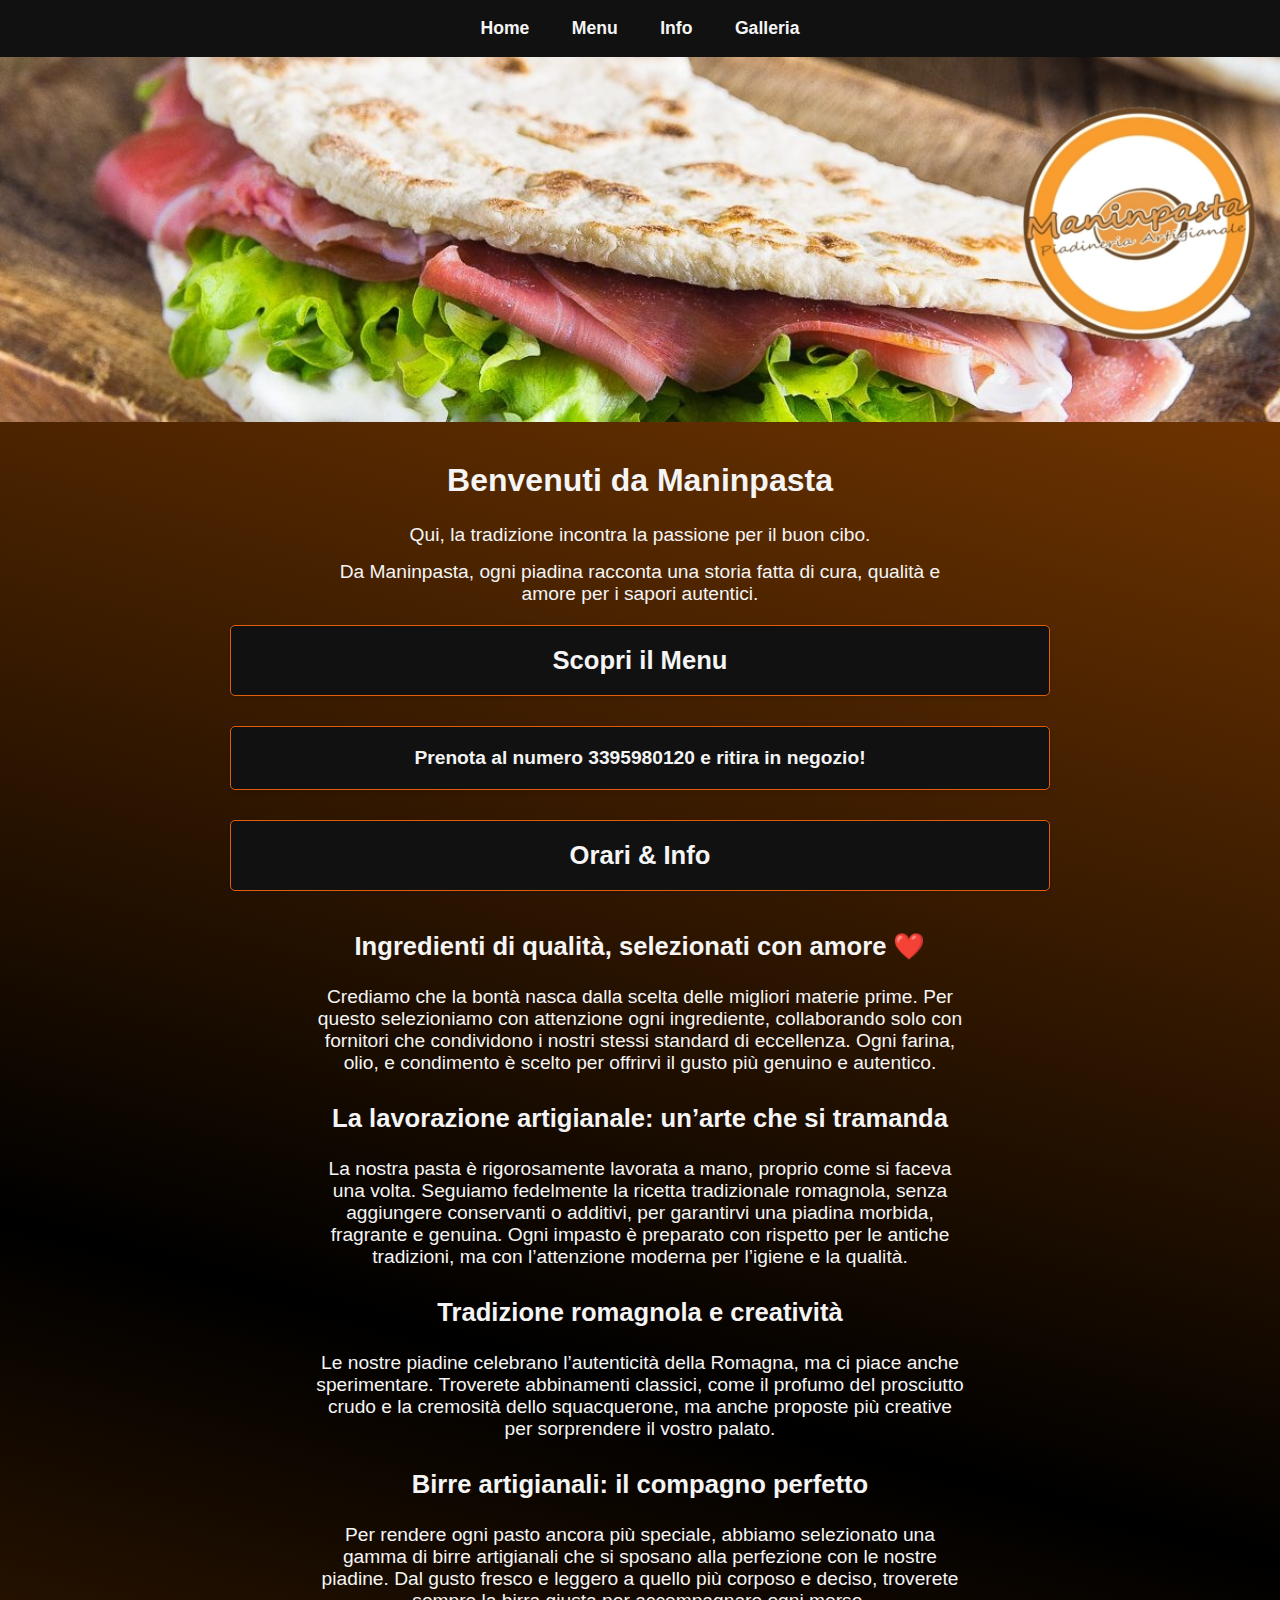
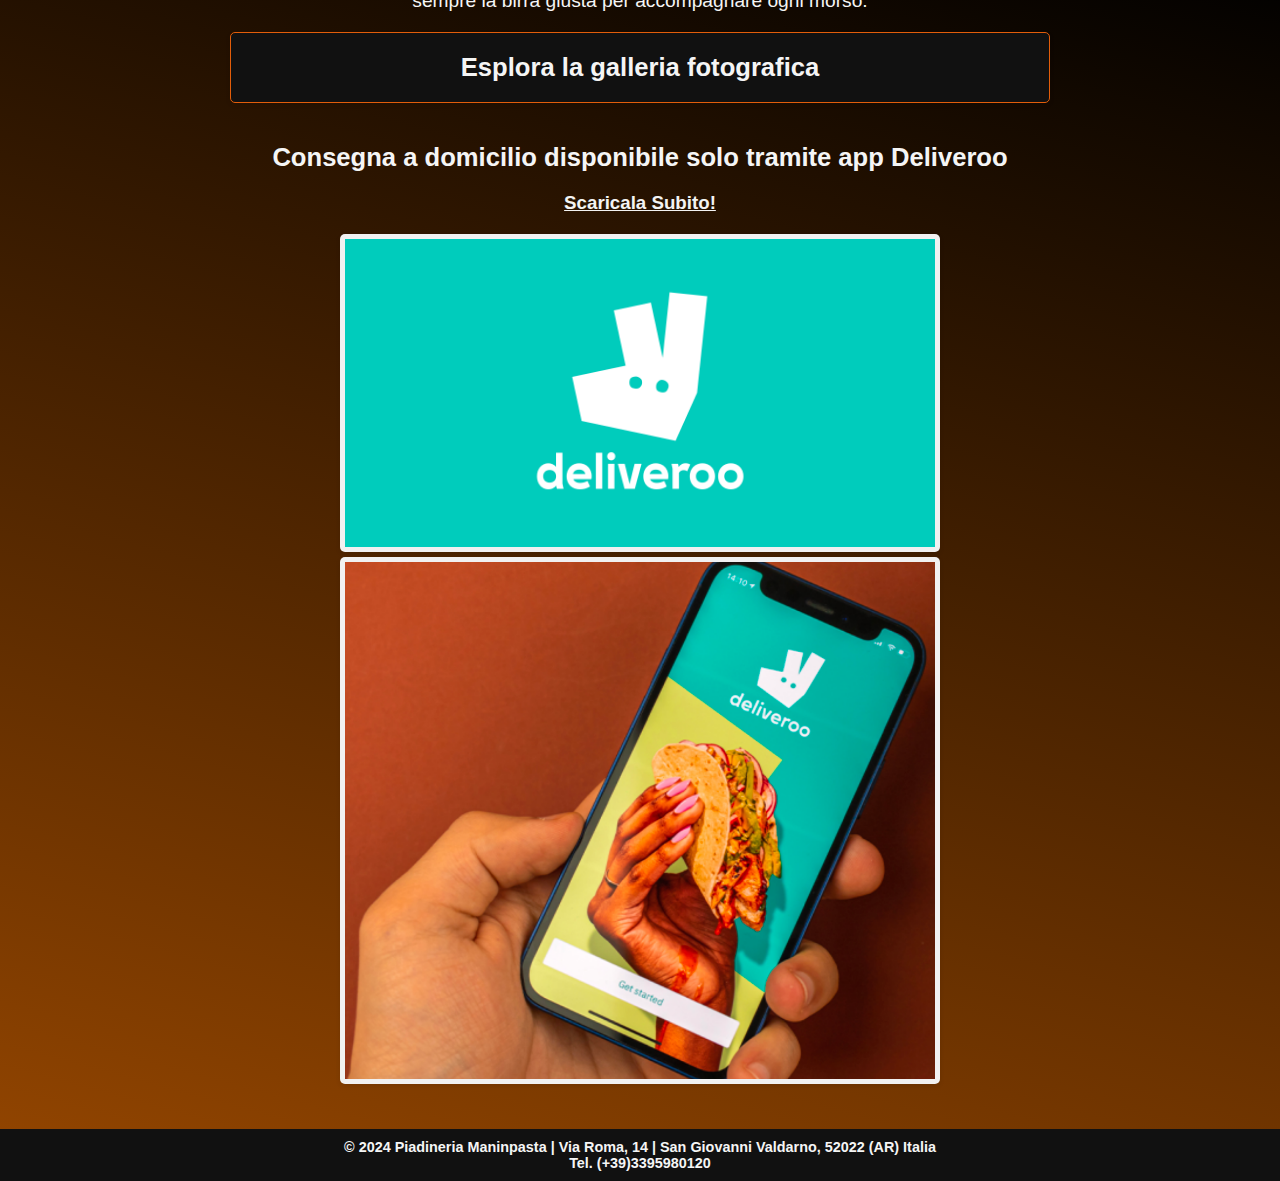
<file: index.html>
<!DOCTYPE html>
<html lang="it">
<head>
    <meta charset="UTF-8">
    <meta name="viewport" content="width=device-width, initial-scale=1.0">
    <title>Maninpasta - Piadineria Artigianale</title>
    <meta name="description" content="Scopri il menu di Maninpasta, la nostra piadineria artigianale: ingredienti di qualità, piadine tradizionali romagnole e birre artigianali. Trova orari e contatti qui!">
    <link rel="stylesheet" href="style.css">
    <link rel="icon" type="image/x-icon" href="img/favicon.ico">
</head>
<body>
    <header>
        <!-- <h1>Piadineria Maninpasta</h1> -->
    </header>

    <nav>
        <a href="#home">Home</a>
        <a href="#menu">Menu</a>
        <a href="#info">Info</a>
        <a href="#galleria">Galleria</a>
    </nav>

    <div class="container">
        <!-- Contenuto della pagina principale -->
        <div class="index-element">
            <h1>Benvenuti da Maninpasta</h1>
            <p class="index-element">Qui, la tradizione incontra la passione per il buon cibo.</p>
            <p class="index-element">Da Maninpasta, ogni piadina racconta una storia fatta di cura, qualità e amore per i sapori autentici.</p>
        </div>

        <div data-href="#menu" class="navigation-button">
            <h2>Scopri il Menu</h2>
        </div>

        <!-- <div class="index-element">
            <h2>Orari Feste Natalizie</h2>
            <p class="index-element">23 Dicembre APERTO con Orario 18:00-22:00</p>
            <p class="index-element">24 Dicembre APERTO con Orario 12:00-16:00</p>
            <p class="index-element">25-26 Dicembre CHIUSO</p>
            <p class="index-element">27-28-29 Dicembre APERTO con Orario 12:00-16:00 / 18:00-22:00</p>
            <p class="index-element">30-31 Dicembre CHIUSO</p>
            <p class="index-element">1-2 Gennaio CHIUSO</p>
        </div> -->

        <div class="navigation-button">
            <a href="tel:3395980120">
                Prenota al numero 3395980120 e ritira in negozio!
            </a>
        </div>

        <div data-href="#info" class="navigation-button">
            <h2>Orari & Info</h2>
        </div>

        <div class="index-element">
            <h2>Ingredienti di qualità, selezionati con amore ❤️</h2>
            <p class="index-element">Crediamo che la bontà nasca dalla scelta delle migliori materie prime. Per questo selezioniamo con attenzione ogni ingrediente, collaborando solo con fornitori che condividono i nostri stessi standard di eccellenza. Ogni farina, olio, e condimento è scelto per offrirvi il gusto più genuino e autentico.</p>
        </div>
        <div class="index-element">
            <h2>La lavorazione artigianale: un’arte che si tramanda</h2>
            <p class="index-element">La nostra pasta è rigorosamente lavorata a mano, proprio come si faceva una volta. Seguiamo fedelmente la ricetta tradizionale romagnola, senza aggiungere conservanti o additivi, per garantirvi una piadina morbida, fragrante e genuina. Ogni impasto è preparato con rispetto per le antiche tradizioni, ma con l’attenzione moderna per l’igiene e la qualità.</p>
        </div>
        <div class="index-element">
            <h2>Tradizione romagnola e creatività</h2>
            <p class="index-element">Le nostre piadine celebrano l’autenticità della Romagna, ma ci piace anche sperimentare. Troverete abbinamenti classici, come il profumo del prosciutto crudo e la cremosità dello squacquerone, ma anche proposte più creative per sorprendere il vostro palato.</p>
        </div>
        <div class="index-element">
            <h2>Birre artigianali: il compagno perfetto</h2>
            <p class="index-element">Per rendere ogni pasto ancora più speciale, abbiamo selezionato una gamma di birre artigianali che si sposano alla perfezione con le nostre piadine. Dal gusto fresco e leggero a quello più corposo e deciso, troverete sempre la birra giusta per accompagnare ogni morso.</p>
        </div>

        <div data-href="#galleria" class="navigation-button">
            <h2>Esplora la galleria fotografica</h2>
        </div>

        <div class="index-element">
            <div>
                <h2>Consegna a domicilio disponibile solo tramite app Deliveroo</h2>
                <h3>
                    <a href="https://deliveroo.it/it/app-download" target="_blank"> Scaricala Subito!</a>
                </h3>
                    <a href="https://deliveroo.it/it/app-download" target="_blank">
                        <img src="img/deliveroo1.png" alt="deliveroo app" class="impasti-image">
                    </a>               
                </h3>
                </h3>
                <a href="https://deliveroo.it/it/app-download" target="_blank">
                    <img src="img/deliveroo2.png" alt="deliveroo app" class="impasti-image">
                </a>               
                </h3>
            </div>
        </div>
        
    </div>

    <footer>
        <p>&copy; 2024 Piadineria Maninpasta | Via Roma, 14 | San Giovanni Valdarno, 52022 (AR) Italia</p>
        <p> Tel. (+39)3395980120</p>
    </footer>

    <script src="script.js"></script>
</body>
</html>
</file>
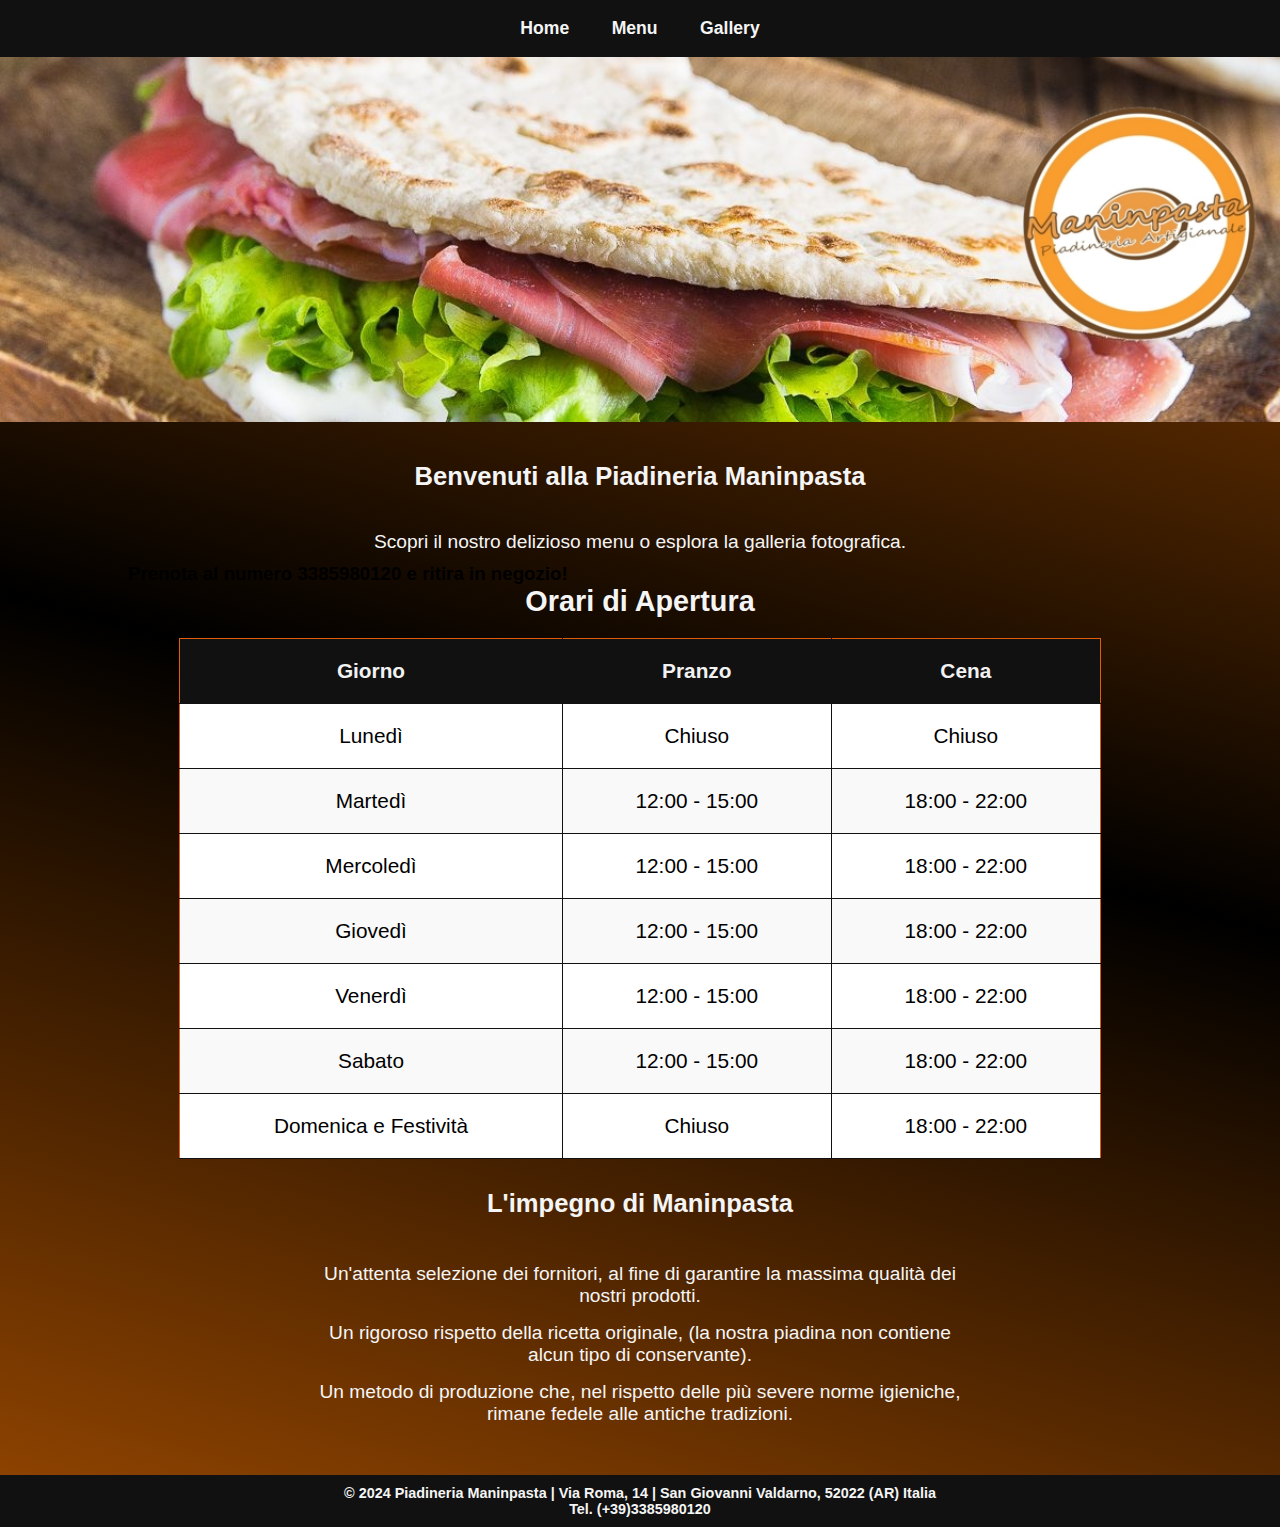
<file: html/index.html>
<!DOCTYPE html>
<html lang="it">
<head>
    <meta charset="UTF-8">
    <meta name="viewport" content="width=device-width, initial-scale=1.0">
    <title>Piadineria Maninpasta</title>
    <link rel="stylesheet" href="../style.css">
</head>
<body>
    <header>
        <!-- <h1>Piadineria Maninpasta</h1> -->
    </header>

    <nav>
        <a href="#home">Home</a>
        <a href="#menu">Menu</a>
        <a href="#galleria">Gallery</a>
    </nav>

    <div class="container">
        <!-- Contenuto della pagina principale -->
        <div class="index-element">
            <h2>Benvenuti alla Piadineria Maninpasta</h2>
        </div>

        <div class="index-element">
            <p>Scopri il nostro delizioso menu o esplora la galleria fotografica.</p>
        </div>

        <div class="contact-section">
            <div>
                <h3>Prenota al numero 3385980120 e ritira in negozio!</h3>
            </div>
        </div>
        
        <div class="hours-container">
            <h2>Orari di Apertura</h2>
            <table class="opening-hours-table">
                <thead>
                    <tr>
                        <th>Giorno</th>
                        <th>Pranzo</th>
                        <th>Cena</th>
                    </tr>
                </thead>
                <tbody>
                    <tr>
                        <td>Lunedì</td>
                        <td>Chiuso</td>
                        <td>Chiuso</td>
                    </tr>
                    <tr>
                        <td>Martedì</td>
                        <td>12:00 - 15:00</td>
                        <td>18:00 - 22:00</td>
                    </tr>
                    <tr>
                        <td>Mercoledì</td>
                        <td>12:00 - 15:00</td>
                        <td>18:00 - 22:00</td>
                    </tr>
                    <tr>
                        <td>Giovedì</td>
                        <td>12:00 - 15:00</td>
                        <td>18:00 - 22:00</td>
                    </tr>
                    <tr>
                        <td>Venerdì</td>
                        <td>12:00 - 15:00</td>
                        <td>18:00 - 22:00</td>
                    </tr>
                    <tr>
                        <td>Sabato</td>
                        <td>12:00 - 15:00</td>
                        <td>18:00 - 22:00</td>
                    </tr>
                    <tr>
                        <td>Domenica e Festività</td>
                        <td>Chiuso</td>
                        <td>18:00 - 22:00</td>
                    </tr>
                </tbody>
            </table>
        </div>

        <div class="index-element">
            <h2>L'impegno di Maninpasta</h2>
        </div>
        <div class="index-element">
            <p class="index-element">Un'attenta selezione dei fornitori, al fine di garantire la massima qualità dei nostri prodotti.</p>
            <p class="index-element">Un rigoroso rispetto della ricetta originale, (la nostra piadina non contiene alcun tipo di conservante).</p>
            <p class="index-element">Un metodo di produzione che, nel rispetto delle più severe norme igieniche, rimane fedele alle antiche tradizioni.</p>
        </div>
        
    </div>

    <footer>
        <p>&copy; 2024 Piadineria Maninpasta | Via Roma, 14 | San Giovanni Valdarno, 52022 (AR) Italia</p>
        <p> Tel. (+39)3385980120</p>
    </footer>

    <script src="../script.js"></script>
</body>
</html>
</file>
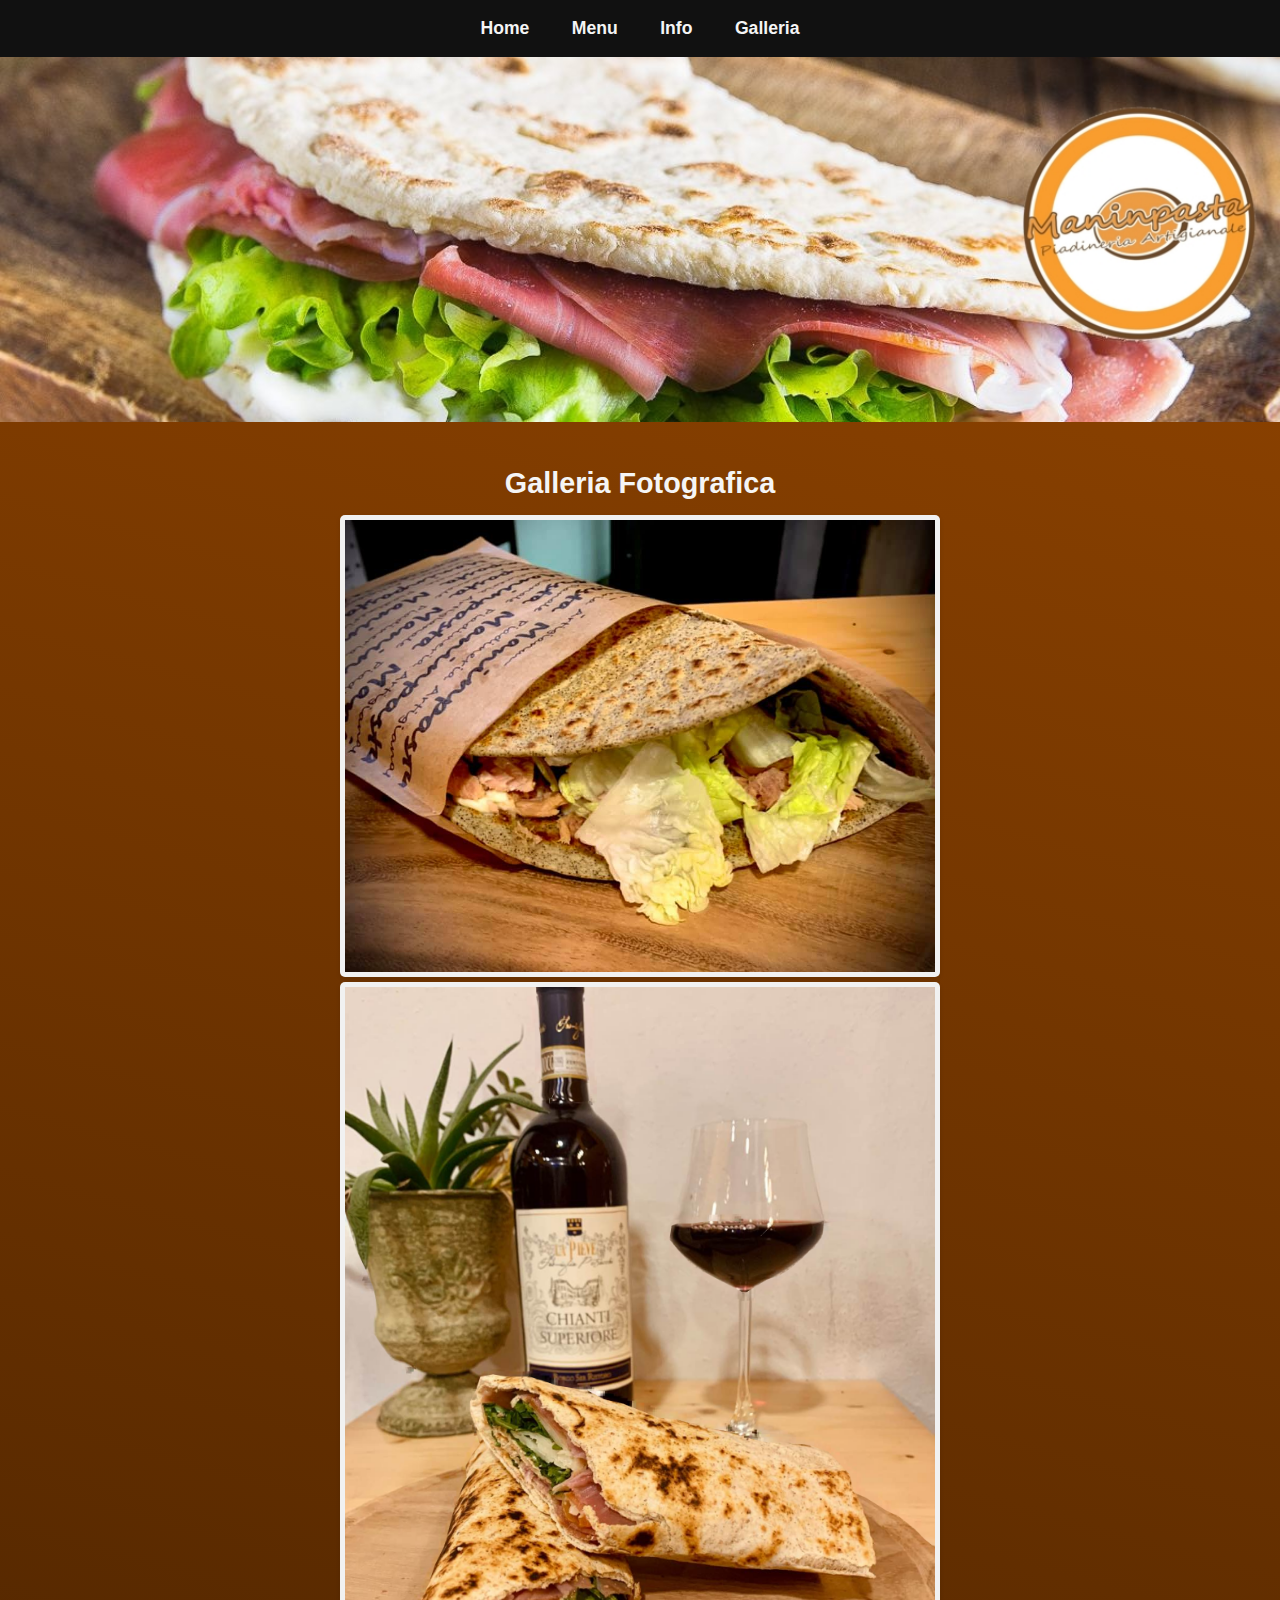
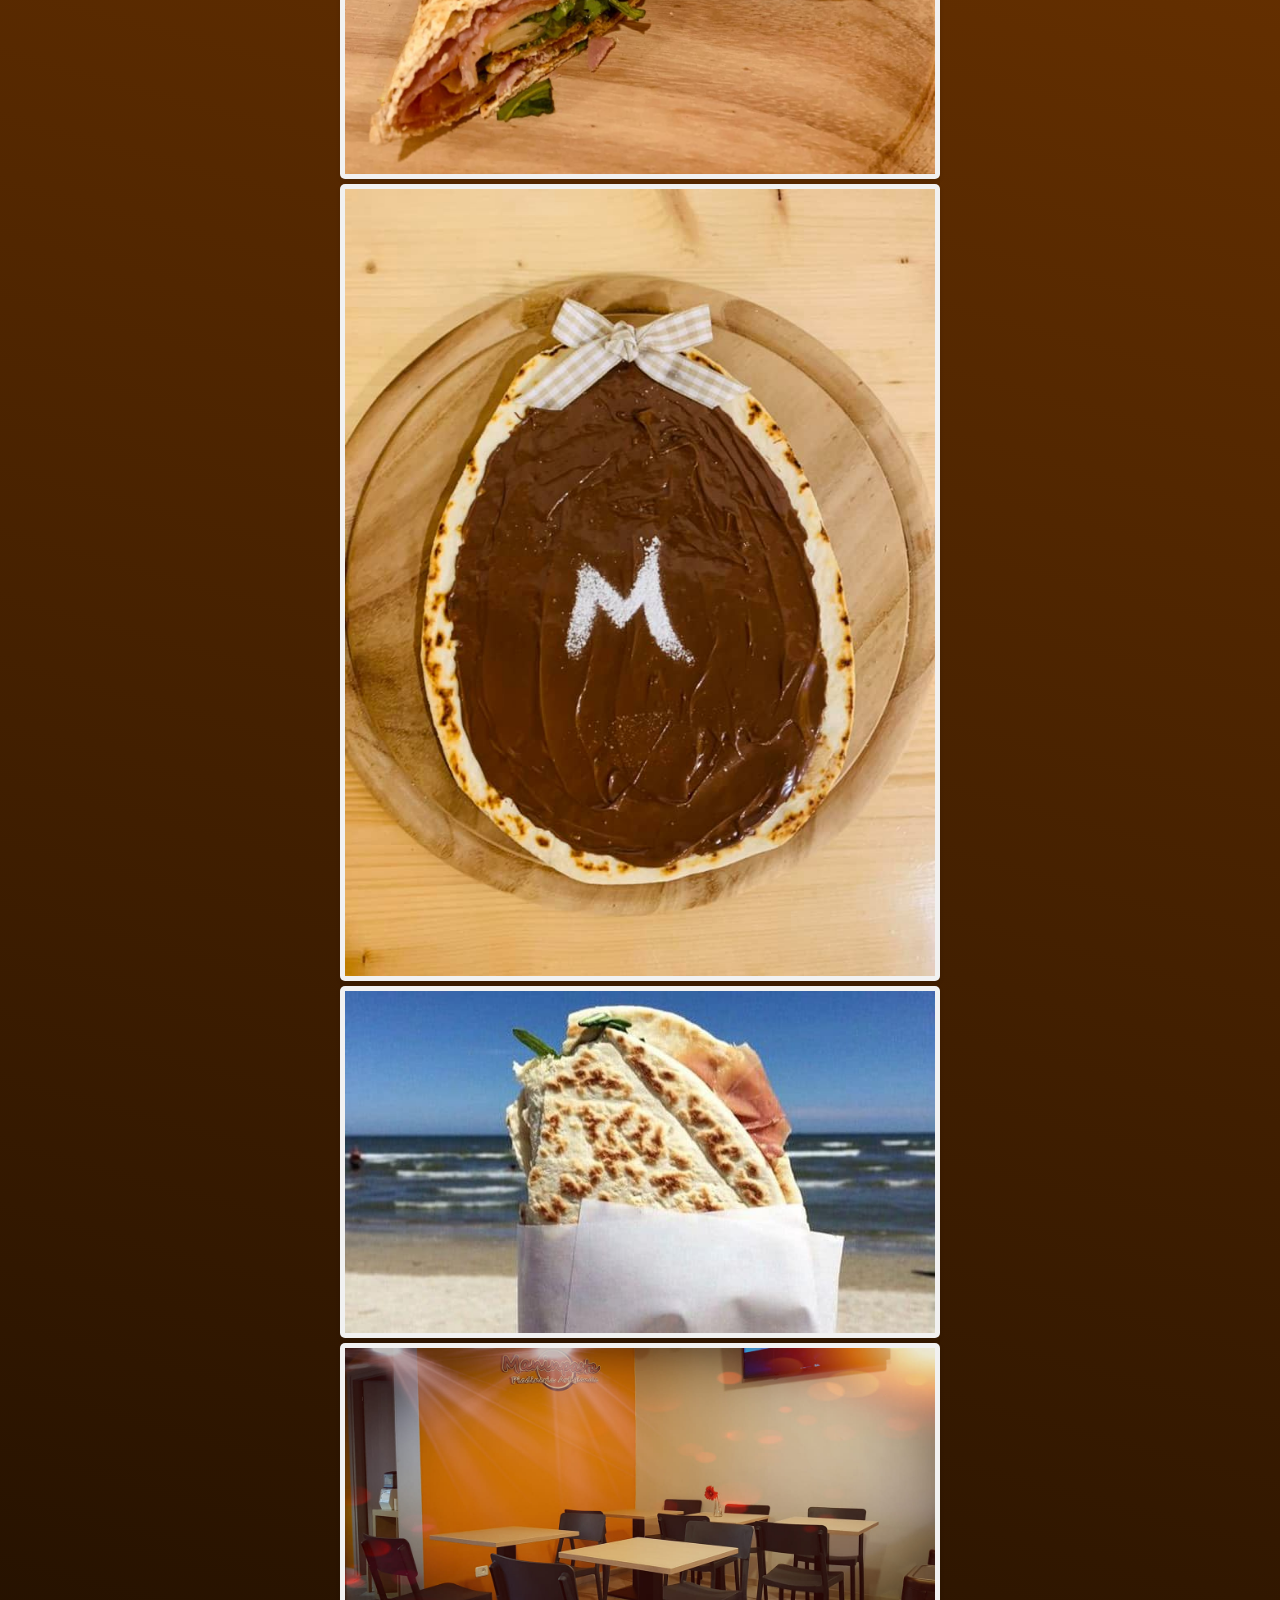
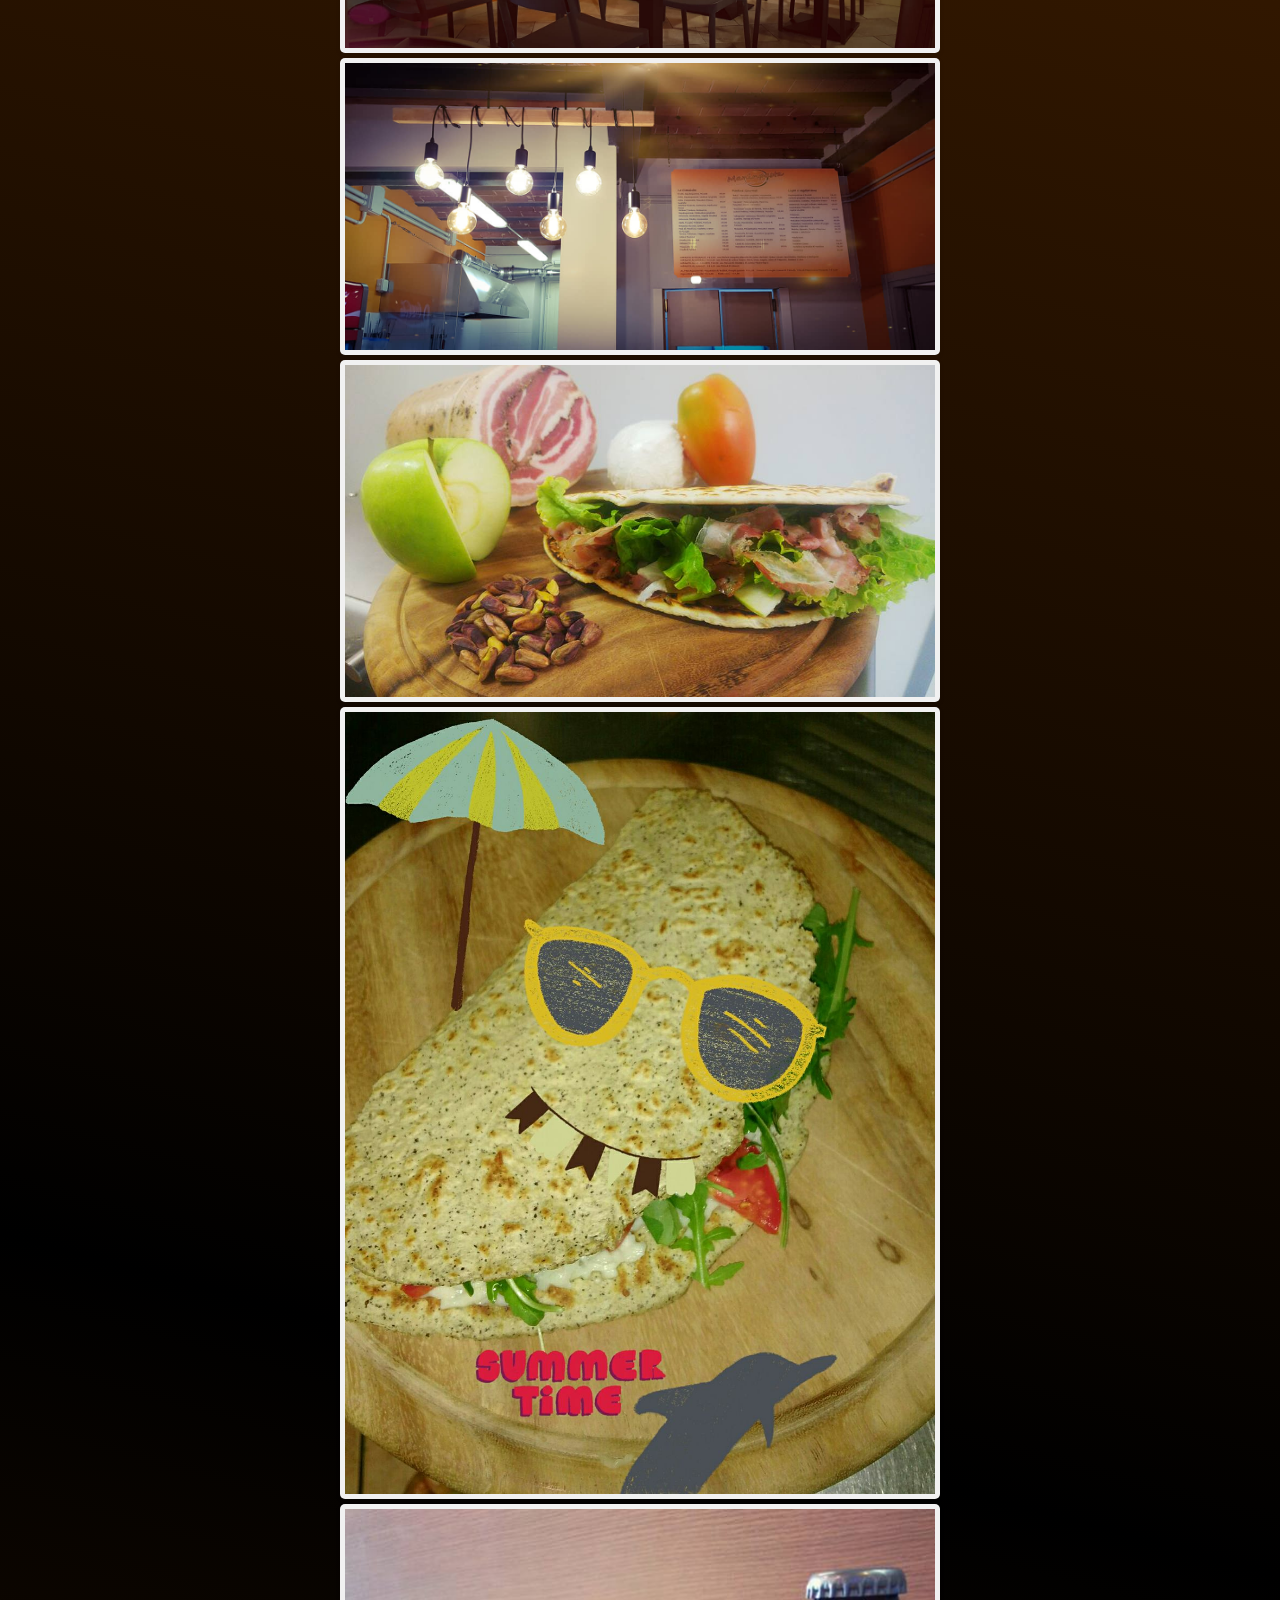
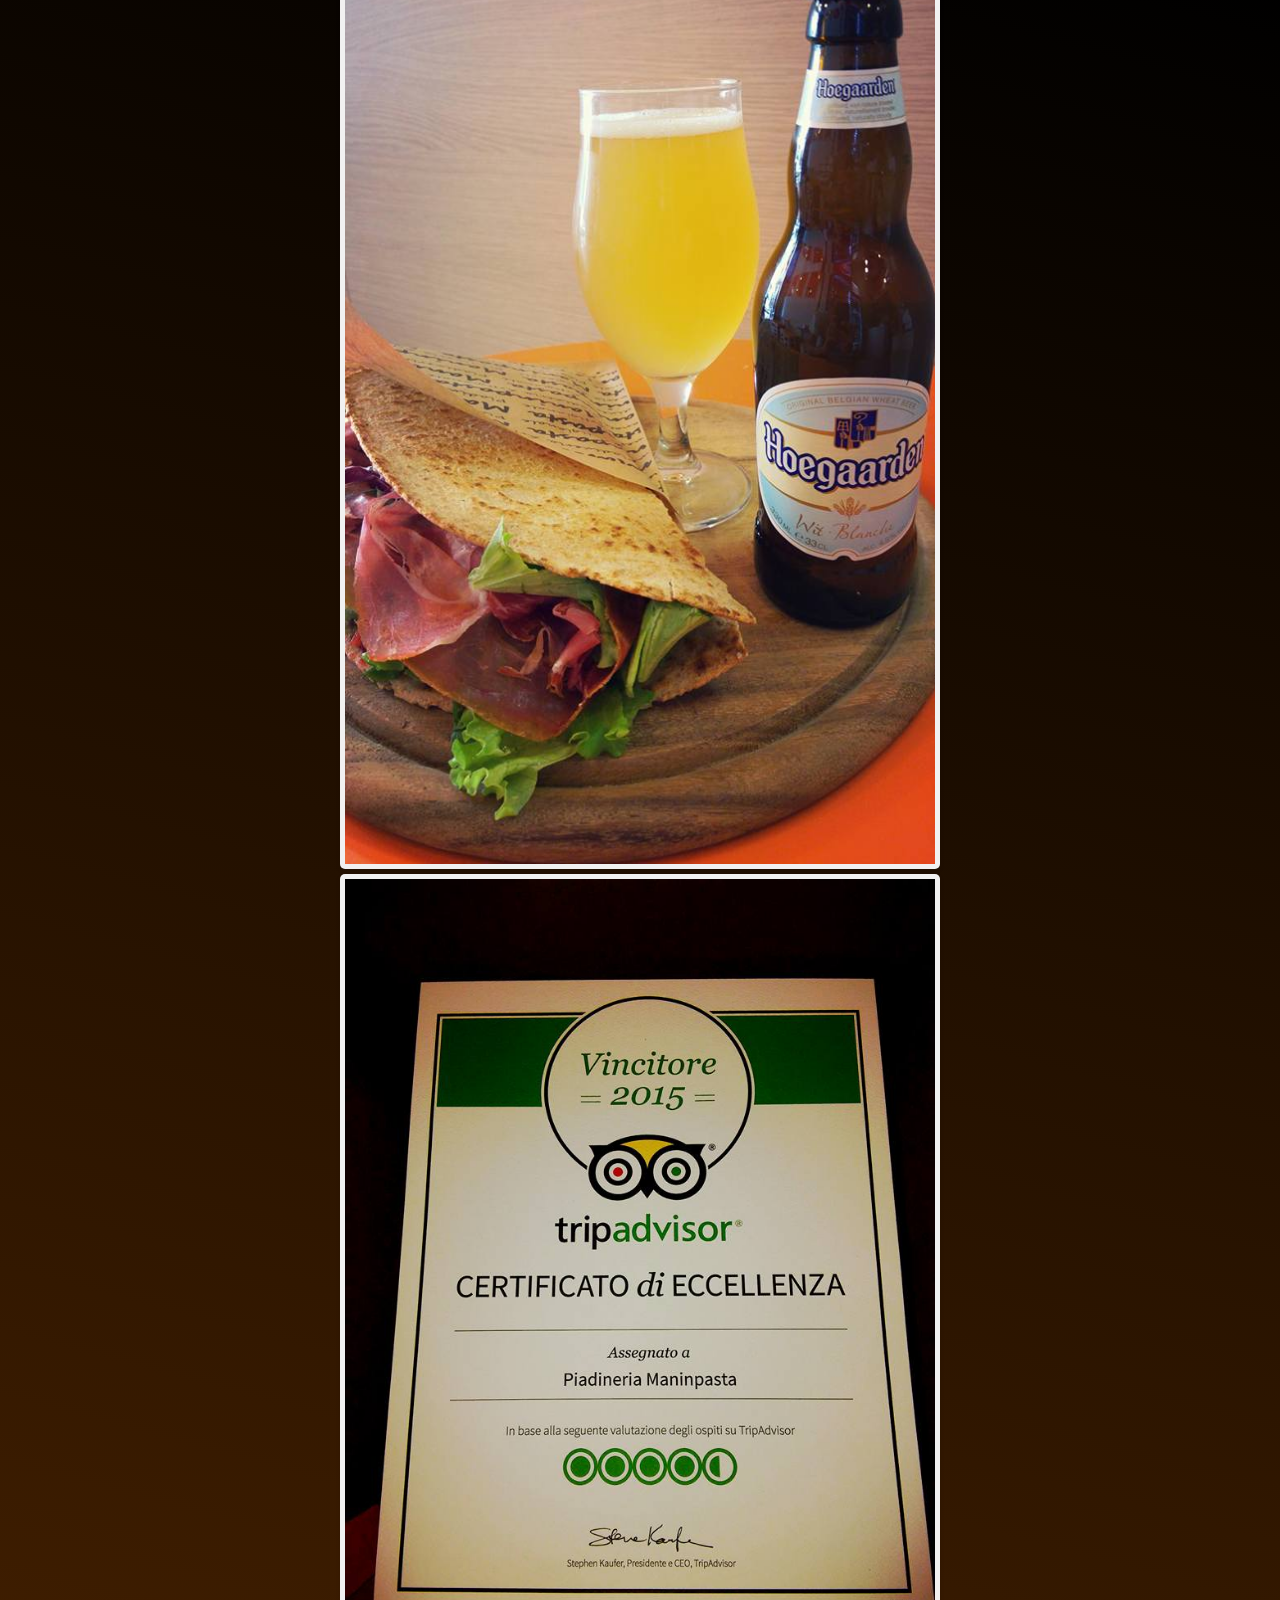
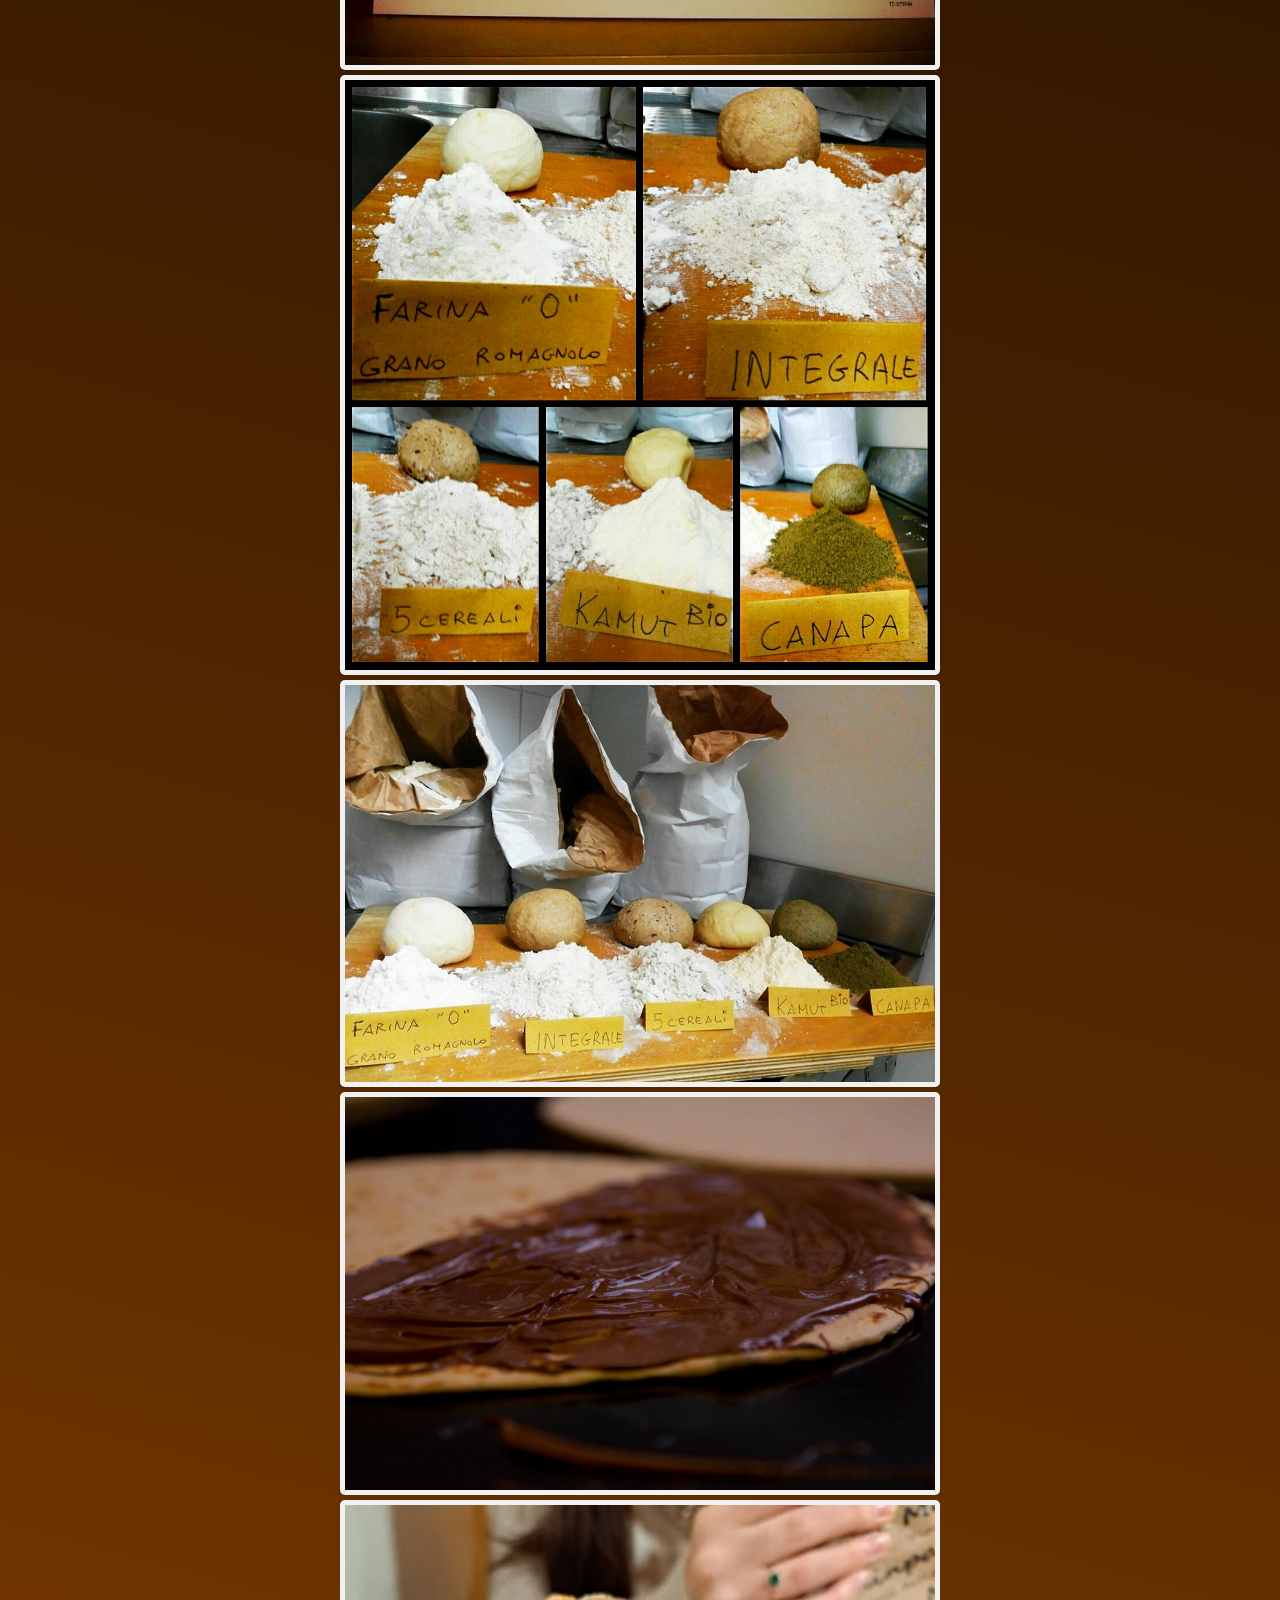
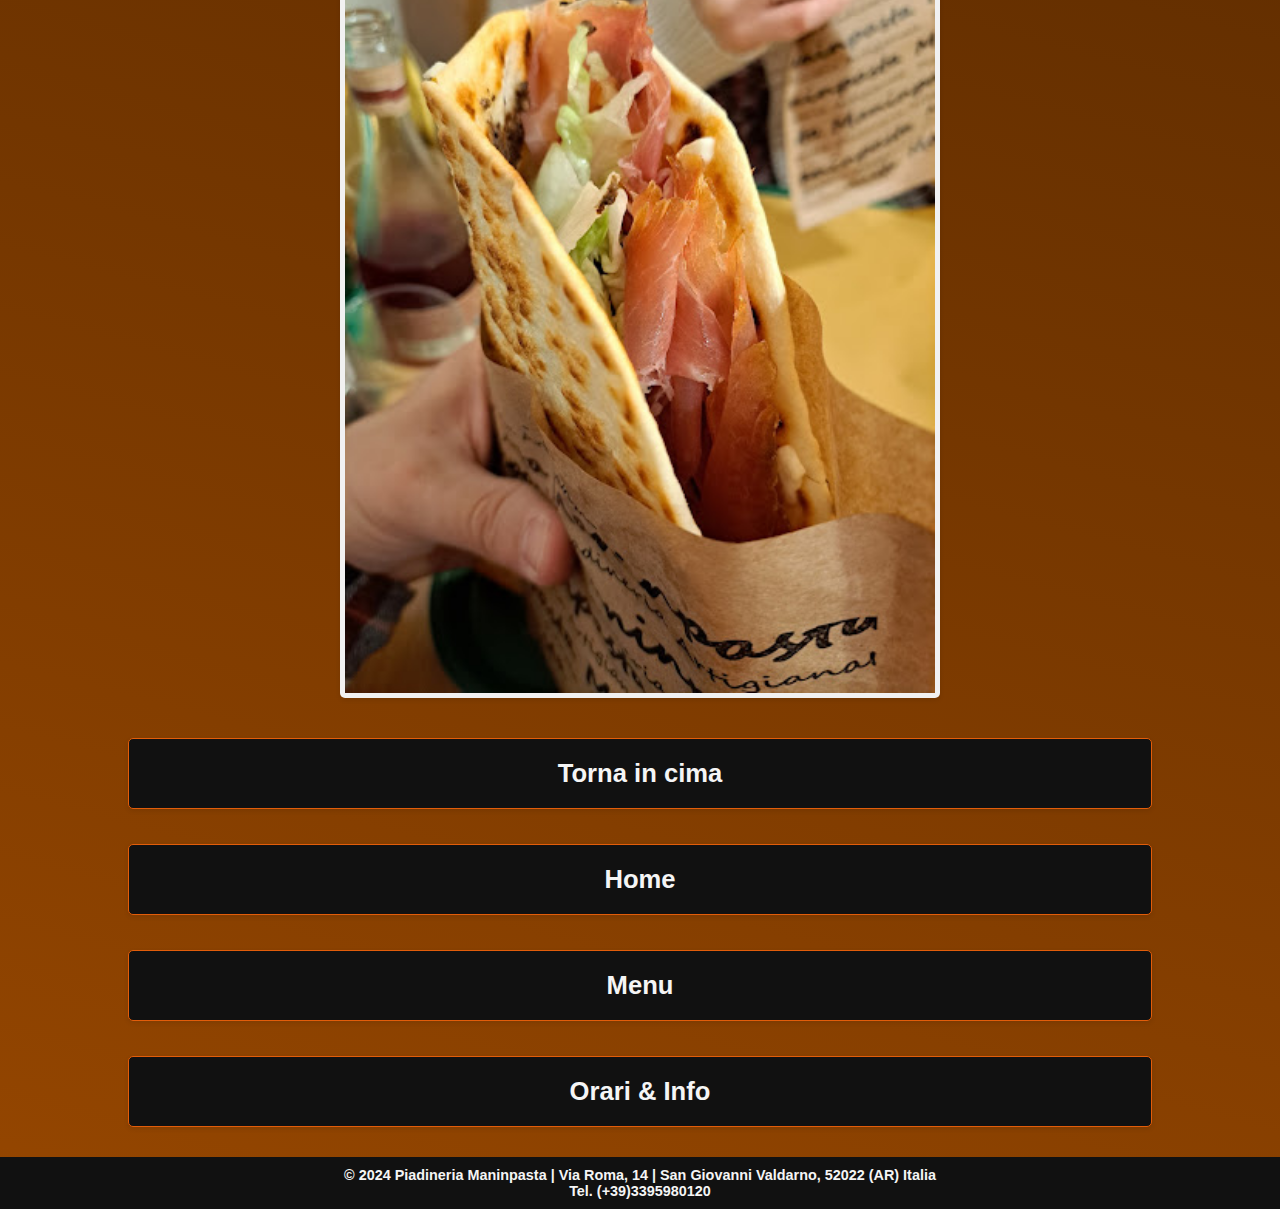
<file: gallery.html>
<!DOCTYPE html>
<html lang="it">
<head>
    <meta charset="UTF-8">
    <meta name="viewport" content="width=device-width, initial-scale=1.0">
    <title>Galleria - Piadineria Maninpasta</title>
    <meta name="description" content="Scopri il menu di Maninpasta, la nostra piadineria artigianale: ingredienti di qualità, piadine tradizionali romagnole e birre artigianali. Trova orari e contatti qui!">
    <link rel="stylesheet" href="style.css">
    <link rel="icon" type="image/x-icon" href="img/favicon.ico">
</head>
<body>
    <header>
        <!-- <h1>Piadineria Maninpasta</h1> -->
    </header>
    <nav>
        <a href="#home">Home</a>
        <a href="#menu">Menu</a>
        <a href="#info">Info</a>
        <a href="#galleria">Galleria</a>
    </nav>

    <div class="container">
        <h2 class="h2-gallery">Galleria Fotografica</h2>
        <img src="img/gallery/1.jpg" alt="Foto 2" class="image-gallery">
        <img src="img/gallery/2.png" alt="Foto 2" class="image-gallery">
        <img src="img/gallery/3.jpg" alt="Foto 3" class="image-gallery">
        <img src="img/gallery/4.jpg" alt="Foto 4" class="image-gallery">
        <img src="img/gallery/5.jpg" alt="Foto 5" class="image-gallery">
        <img src="img/gallery/6.jpg" alt="Foto 6" class="image-gallery">
        <img src="img/gallery/7.jpg" alt="Foto 7" class="image-gallery">
        <img src="img/gallery/8.jpg" alt="Foto 8" class="image-gallery">
        <img src="img/gallery/9.jpg" alt="Foto 9" class="image-gallery">
        <img src="img/gallery/10.jpg" alt="Foto 10" class="image-gallery">
        <img src="img/gallery/11.jpg" alt="Foto 11" class="image-gallery">
        <img src="img/gallery/12.jpg" alt="Foto 12" class="image-gallery">
        <img src="img/gallery/13.jpg" alt="Foto 13" class="image-gallery">
        <img src="img/gallery/14.jpg" alt="Foto 14" class="image-gallery">
    </div>

    <div class="navigation-button" id="backToTop">
        <h2>Torna in cima</h2>
    </div>

    <div data-href="#home" class="navigation-button">
        <h2>Home</h2>
    </div>

    <div data-href="#menu" class="navigation-button">
        <h2>Menu</h2>
    </div>

    <div data-href="#info" class="navigation-button">
        <h2>Orari & Info</h2>
    </div>

    <footer>
        <p>&copy; 2024 Piadineria Maninpasta | Via Roma, 14 | San Giovanni Valdarno, 52022 (AR) Italia</p>
        <p> Tel. (+39)3395980120</p>
    </footer>
    <script src="script.js"></script>

</body>
</html>
</file>
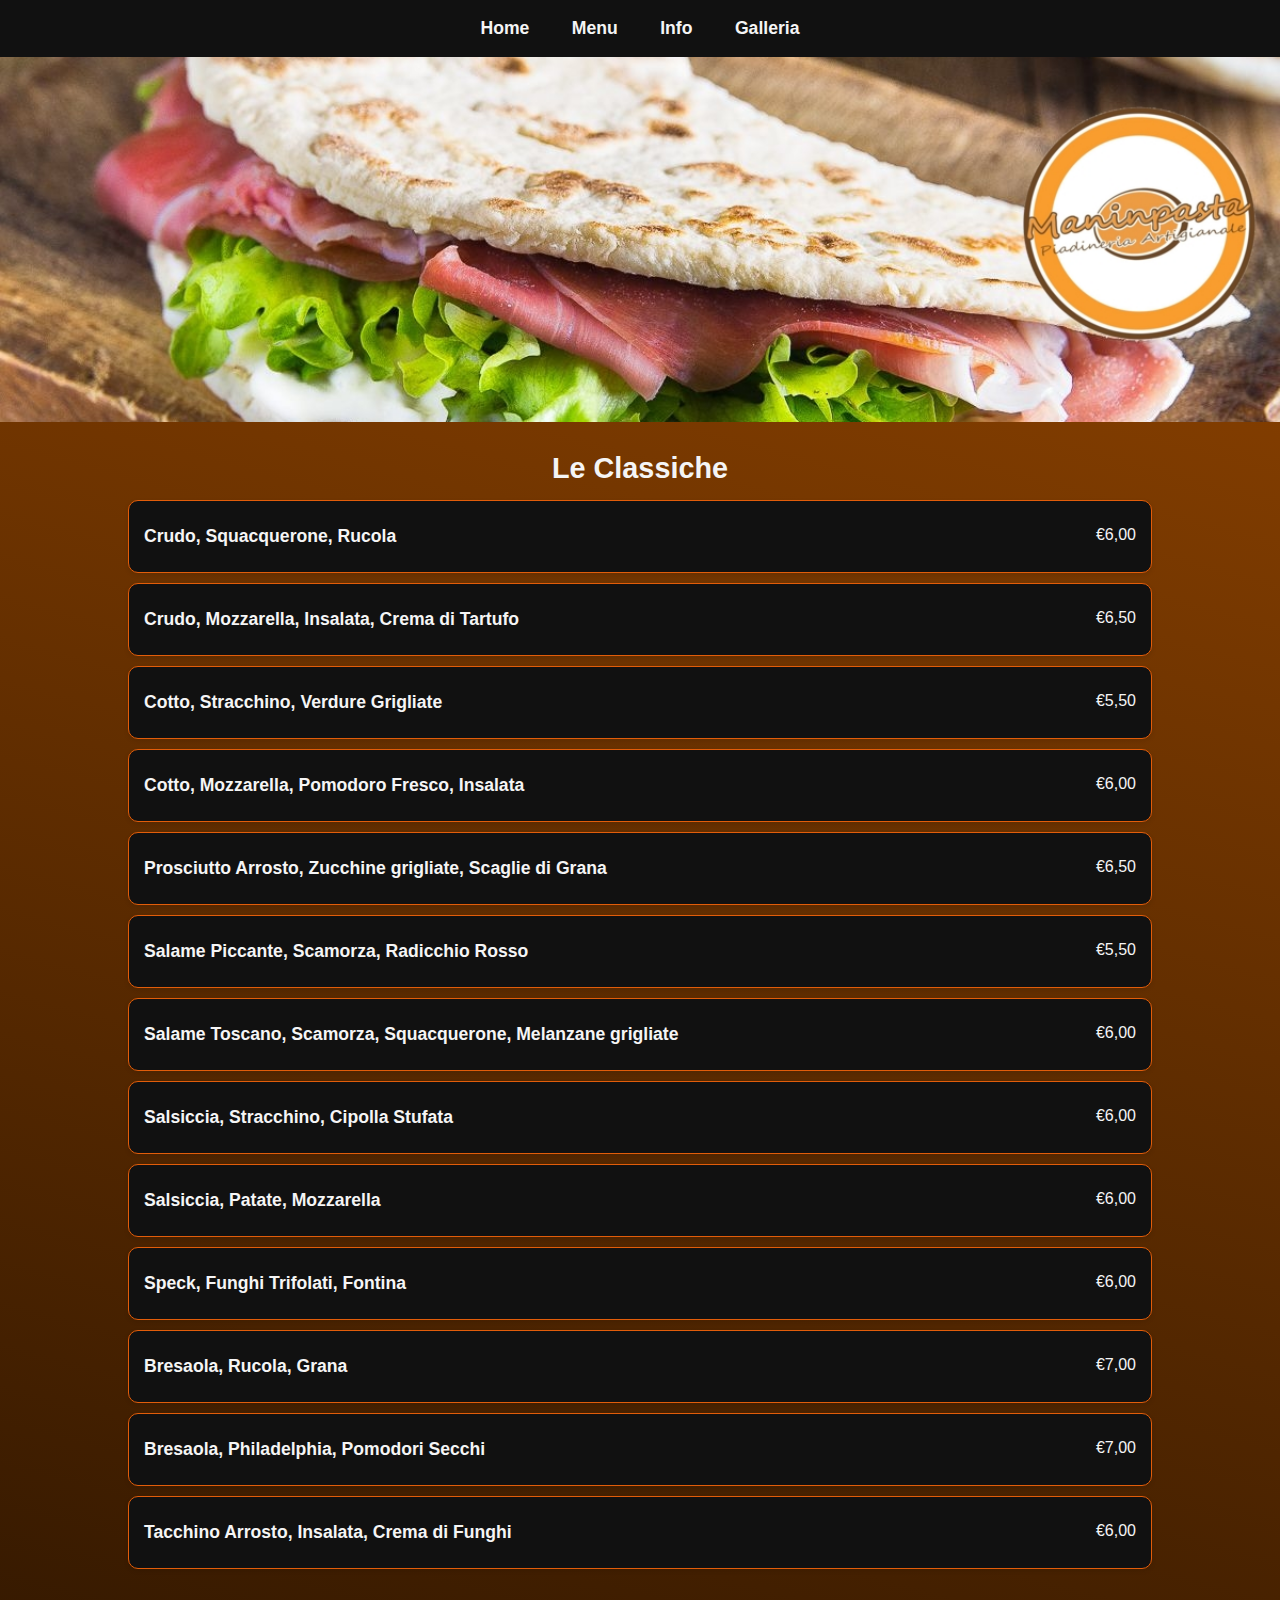
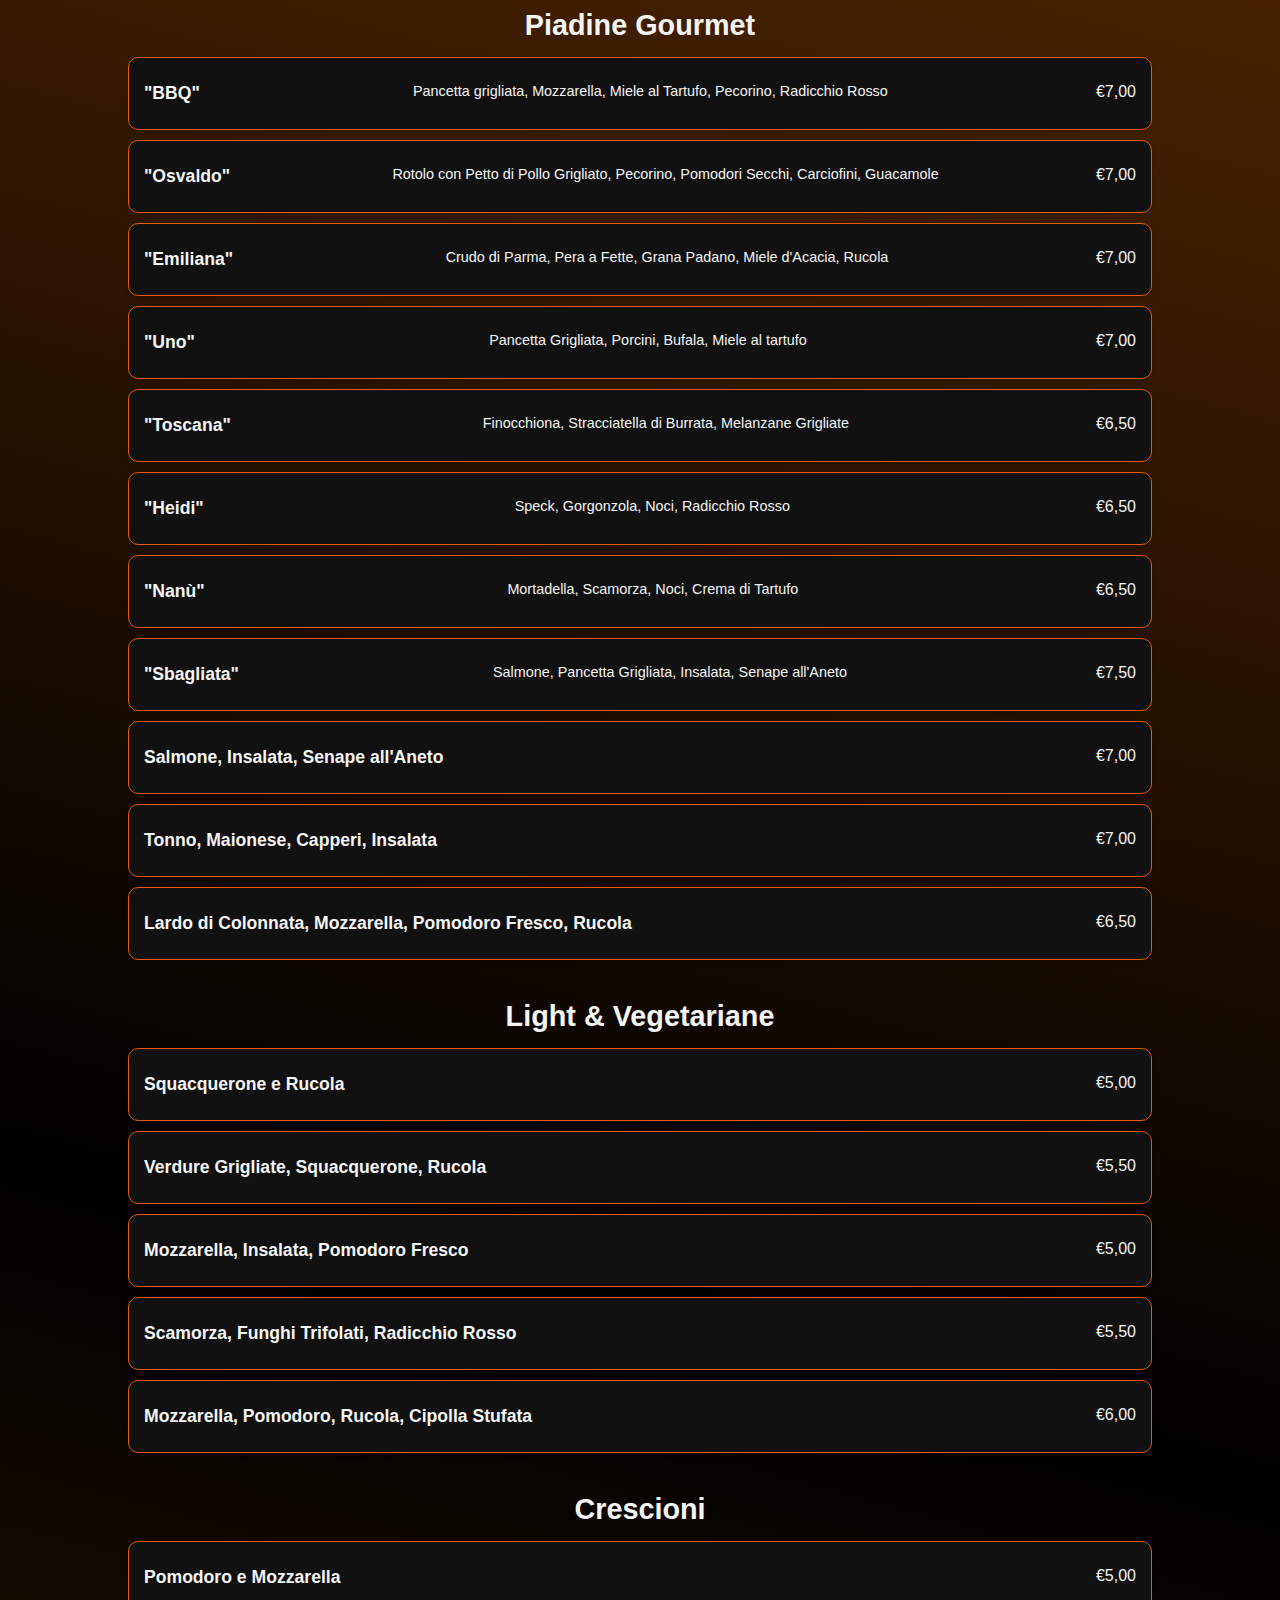
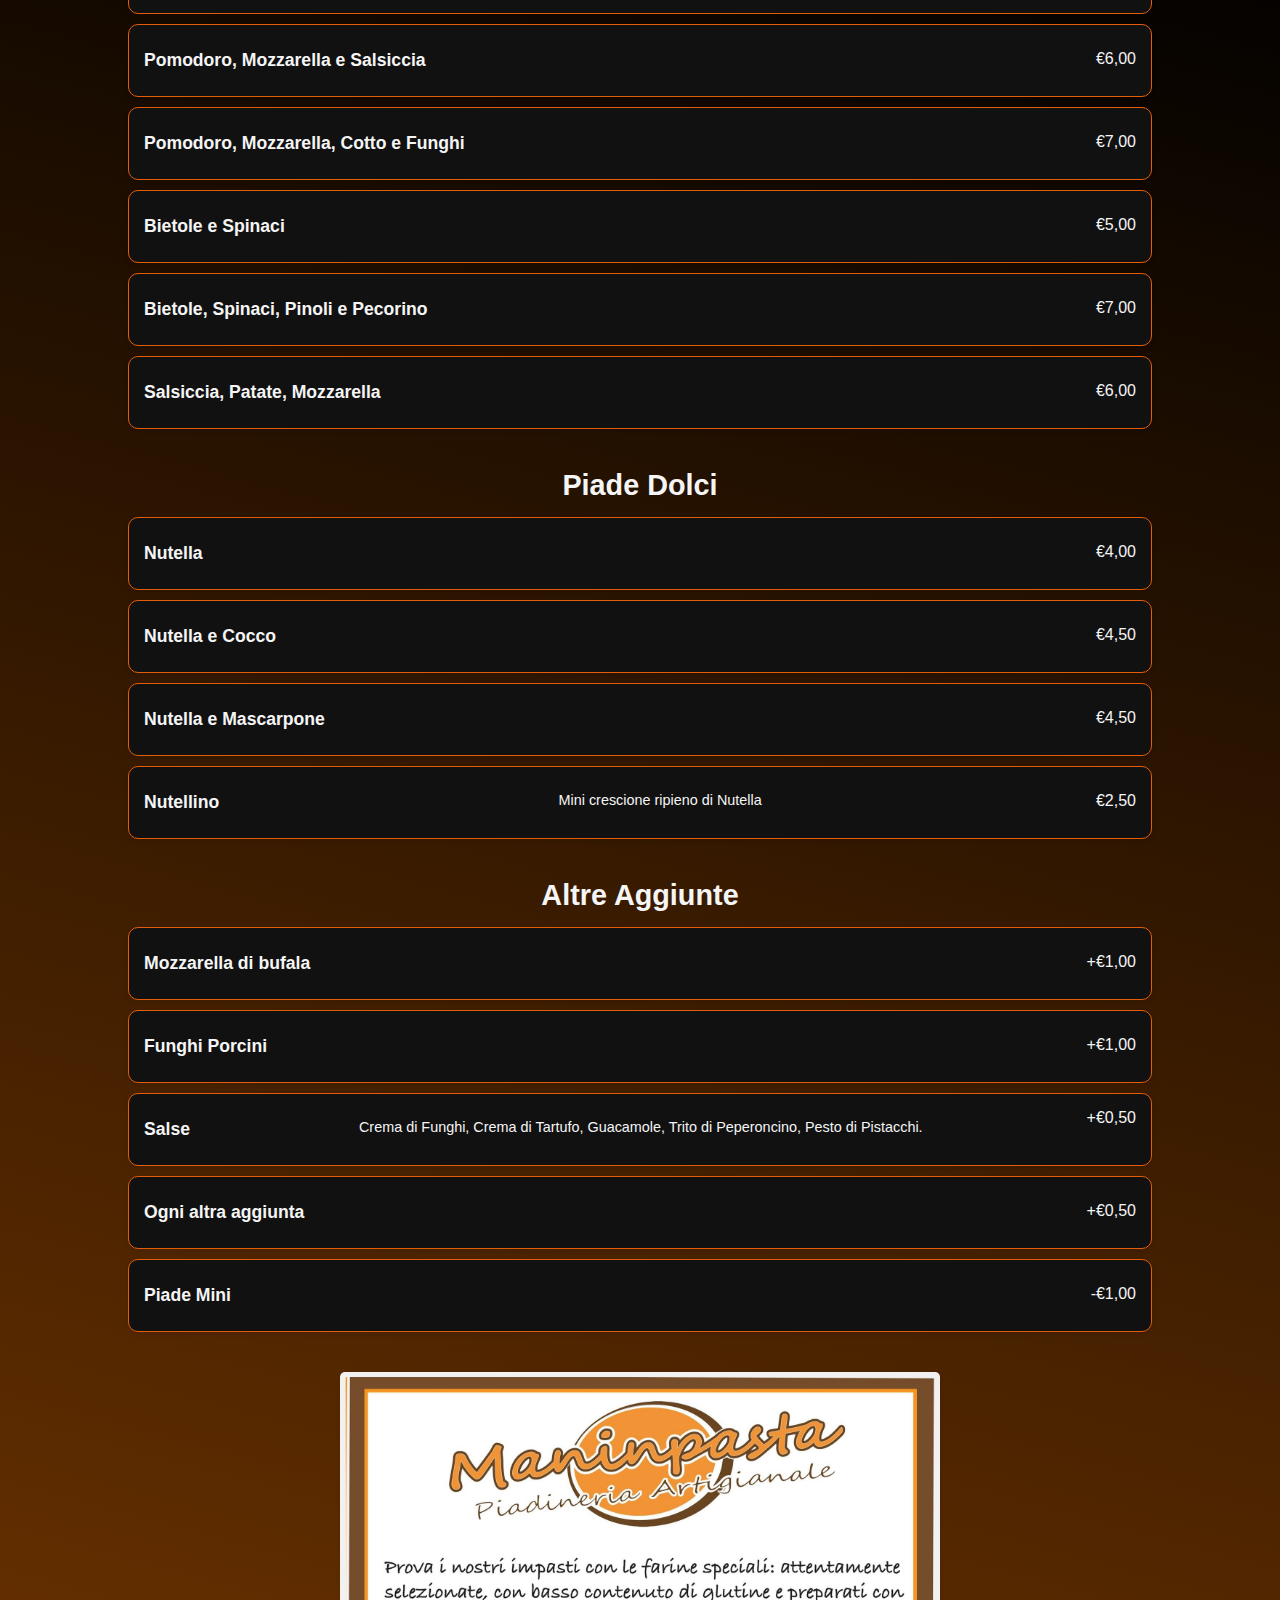
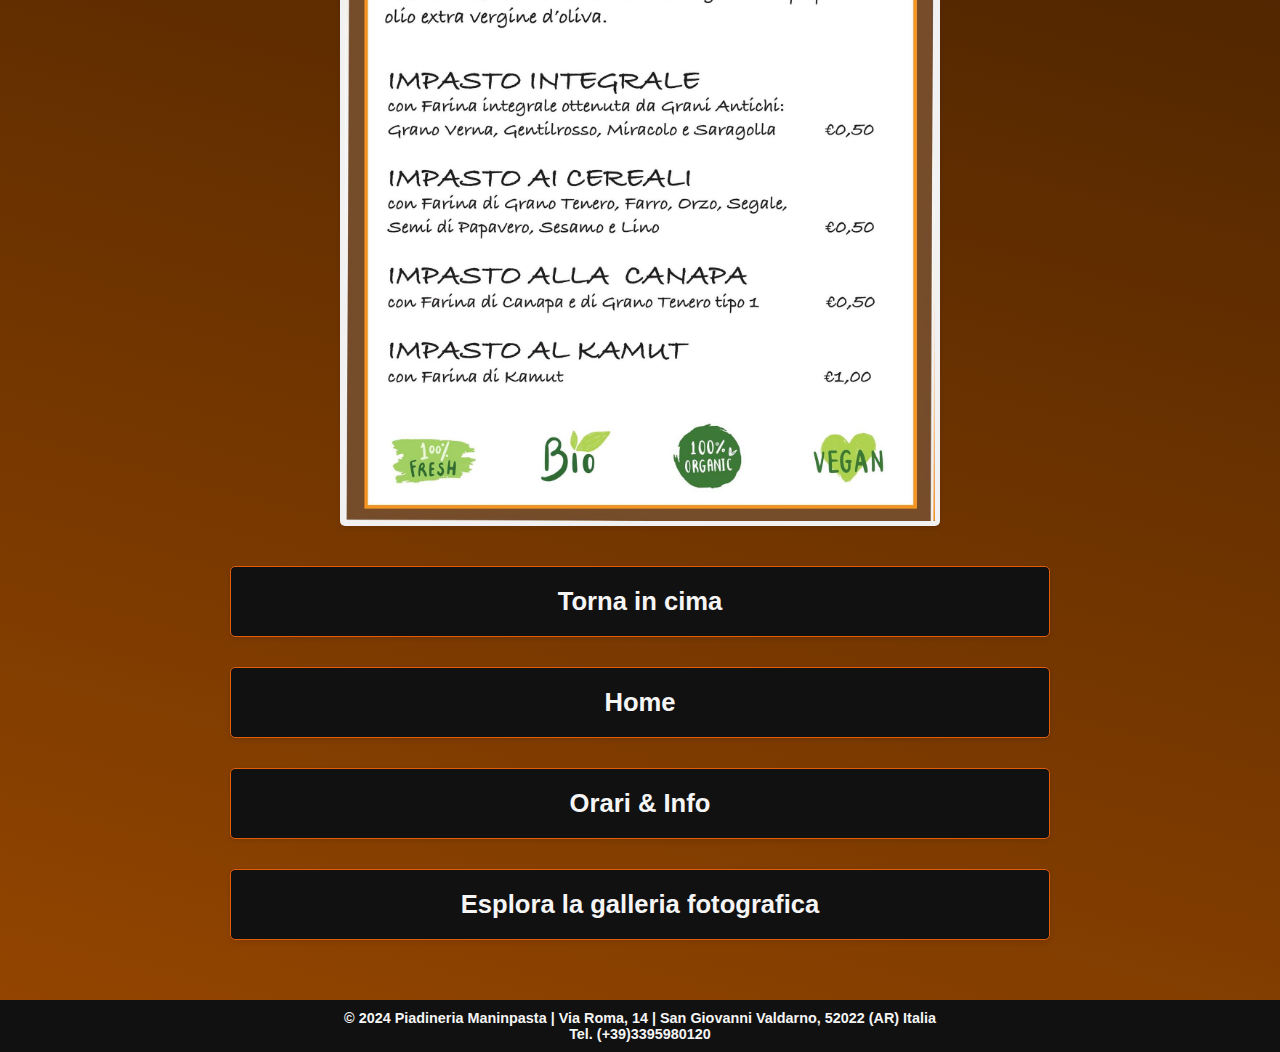
<file: menu.html>
<!DOCTYPE html>
<html lang="it">
<head>
    <meta charset="UTF-8">
    <meta name="viewport" content="width=device-width, initial-scale=1.0">
    <title>Menu Piadineria Maninpasta</title>
    <meta name="description" content="Scopri il menu di Maninpasta, la nostra piadineria artigianale: ingredienti di qualità, piadine tradizionali romagnole e birre artigianali. Trova orari e contatti qui!">
    <link rel="stylesheet" href="style.css">
    <link rel="icon" type="image/x-icon" href="img/favicon.ico">
</head>
<body>

<header>
    <!-- <img src="img/cover.jpg" alt="Logo Piadineria Maninpasta" class="header-logo"> -->
    <!-- <h1>Piadineria Maninpasta</h1> -->
</header>

<nav>
    <a href="#home">Home</a>
    <a href="#menu">Menu</a>
    <a href="#info">Info</a>
    <a href="#galleria">Galleria</a>
</nav>

<div class="container">
    <!-- <div class="contact-section">
        <div>
            <h3>Prenota al numero 3385980120 e ritira in negozio!</h3>
        </div>
    </div> -->

    <!-- Le Classiche -->
    <div class="menu-section" id="classiche">
        <h2>Le Classiche</h2>
        <div class="menu-item">
            <div><h3>Crudo, Squacquerone, Rucola</h3></div><span>€6,00</span>
        </div>
        <div class="menu-item">
            <div><h3>Crudo, Mozzarella, Insalata, Crema di Tartufo</h3></div><span>€6,50</span>
        </div>
        <div class="menu-item">
            <div><h3>Cotto, Stracchino, Verdure Grigliate</h3></div><span>€5,50</span>
        </div>
        <div class="menu-item">
            <div><h3>Cotto, Mozzarella, Pomodoro Fresco, Insalata</h3></div><span>€6,00</span>
        </div>
        <div class="menu-item">
            <div><h3>Prosciutto Arrosto, Zucchine grigliate, Scaglie di Grana</h3></div><span>€6,50</span>
        </div>
        <div class="menu-item">
            <div><h3>Salame Piccante, Scamorza, Radicchio Rosso</h3></div><span>€5,50</span>
        </div>
        <div class="menu-item">
            <div><h3>Salame Toscano, Scamorza, Squacquerone, Melanzane grigliate</h3></div><span>€6,00</span>
        </div>
        <div class="menu-item">
            <div><h3>Salsiccia, Stracchino, Cipolla Stufata</h3></div><span>€6,00</span>
        </div>
        <div class="menu-item">
            <div><h3>Salsiccia, Patate, Mozzarella</h3></div><span>€6,00</span>
        </div>
        <div class="menu-item">
            <div><h3>Speck, Funghi Trifolati, Fontina</h3></div><span>€6,00</span>
        </div>
        <div class="menu-item">
            <div><h3>Bresaola, Rucola, Grana</h3></div><span>€7,00</span>
        </div>
        <div class="menu-item">
            <div><h3>Bresaola, Philadelphia, Pomodori Secchi</h3></div><span>€7,00</span>
        </div>
        <div class="menu-item">
            <div><h3>Tacchino Arrosto, Insalata, Crema di Funghi</h3></div><span>€6,00</span>
        </div>
    </div>

    <!-- Piadine Gourmet -->
    <div class="menu-section" id="gourmet">
        <h2>Piadine Gourmet</h2>
        <div class="menu-item">
            <div><h3>"BBQ"</h3></div>
            <div><p>Pancetta grigliata, Mozzarella, Miele al Tartufo, Pecorino, Radicchio Rosso</p></div>
            <span>€7,00</span>
        </div>
        <div class="menu-item">
            <div><h3>"Osvaldo"</h3></div>
            <div><p> Rotolo con Petto di Pollo Grigliato, Pecorino, Pomodori Secchi, Carciofini, Guacamole</p></div>
            <span>€7,00</span>
        </div>
        <div class="menu-item">
            <div><h3>"Emiliana"</h3></div>
            <div><p>Crudo di Parma, Pera a Fette, Grana Padano, Miele d'Acacia, Rucola</p></div>
            <span>€7,00</span>
        </div>
        <div class="menu-item">
            <div><h3>"Uno"</h3></div>
            <div><p>Pancetta Grigliata, Porcini, Bufala, Miele al tartufo</p></div>
            <span>€7,00</span>
        </div>
        <div class="menu-item">
            <div><h3>"Toscana"</h3></div>
            <div><p>Finocchiona, Stracciatella di Burrata, Melanzane Grigliate</p></div>
            <span>€6,50</span>
        </div>
        <div class="menu-item">
            <div><h3>"Heidi"</h3></div>
            <div><p>Speck, Gorgonzola, Noci, Radicchio Rosso</p></div>
            <span>€6,50</span>
        </div>
        <div class="menu-item">
            <div><h3>"Nanù"</h3></div>
            <div><p>Mortadella, Scamorza, Noci, Crema di Tartufo</p></div>
            <span>€6,50</span>
        </div>
        <div class="menu-item">
            <div><h3>"Sbagliata"</h3></div>
            <div><p>Salmone, Pancetta Grigliata, Insalata, Senape all'Aneto</p></div>
            <span>€7,50</span>
        </div>
        <div class="menu-item">
            <div><h3>Salmone, Insalata, Senape all'Aneto</h3><p></p></div>
            <span>€7,00</span>
        </div>
        <div class="menu-item">
            <div><h3>Tonno, Maionese, Capperi, Insalata</h3><p></p></div>
            <span>€7,00</span>
        </div>
        <div class="menu-item">
            <div><h3>Lardo di Colonnata, Mozzarella, Pomodoro Fresco, Rucola</h3><p></p></div>
            <span>€6,50</span>
        </div>
    </div>

    <!-- Light & Vegetariane -->
    <div class="menu-section" id="light">
        <h2>Light & Vegetariane</h2>
        <div class="menu-item">
            <div><h3>Squacquerone e Rucola</h3></div><span>€5,00</span>
        </div>
        <div class="menu-item">
            <div><h3>Verdure Grigliate, Squacquerone, Rucola</h3></div><span>€5,50</span>
        </div>
        <div class="menu-item">
            <div><h3>Mozzarella, Insalata, Pomodoro Fresco</h3></div><span>€5,00</span>
        </div>
        <div class="menu-item">
            <div><h3>Scamorza, Funghi Trifolati, Radicchio Rosso</h3></div><span>€5,50</span>
        </div>
        <div class="menu-item">
            <div><h3>Mozzarella, Pomodoro, Rucola, Cipolla Stufata</h3></div><span>€6,00</span>
        </div>
    </div>

    <!-- Crescioni -->
    <div class="menu-section" id="crescioni">
        <h2>Crescioni</h2>
        <div class="menu-item">
            <div><h3>Pomodoro e Mozzarella</h3></div><span>€5,00</span>
        </div>
        <div class="menu-item">
            <div><h3>Pomodoro, Mozzarella e Salsiccia</h3></div><span>€6,00</span>
        </div>
        <div class="menu-item">
            <div><h3>Pomodoro, Mozzarella, Cotto e Funghi</h3></div><span>€7,00</span>
        </div>
        <div class="menu-item">
            <div><h3>Bietole e Spinaci</h3></div><span>€5,00</span>
        </div>
        <div class="menu-item">
            <div><h3>Bietole, Spinaci, Pinoli e Pecorino</h3></div><span>€7,00</span>
        </div>
        <div class="menu-item">
            <div><h3>Salsiccia, Patate, Mozzarella</h3></div><span>€6,00</span>
        </div>
    </div>

    <!-- Piade Dolci -->
    <div class="menu-section" id="dolci">
        <h2>Piade Dolci</h2>
        <div class="menu-item">
            <div><h3>Nutella</h3></div><span>€4,00</span>
        </div>
        <div class="menu-item">
            <div><h3>Nutella e Cocco</h3></div><span>€4,50</span>
        </div>
        <div class="menu-item">
            <div><h3>Nutella e Mascarpone</h3></div><span>€4,50</span>
        </div>
        <div class="menu-item">
            <div><h3>Nutellino</h3></div>
            <div><p>Mini crescione ripieno di Nutella</p></div>
            <span>€2,50</span>
        </div>
    </div>

    <!-- Aggiunte -->
    <div class="menu-section" id="aggiunte">
        <h2>Altre Aggiunte</h2>
        <div class="menu-item">
            <div><h3>Mozzarella di bufala</h3></div><span>+€1,00</span>
        </div>
        <div class="menu-item">
            <div><h3>Funghi Porcini</h3></div><span>+€1,00</span>
        </div>
        <div class="menu-item">
            <div><h3>Salse</h3></div>
            <div><p>Crema di Funghi, Crema di Tartufo, Guacamole, Trito di Peperoncino, Pesto di Pistacchi.</p></div>
            <div><span>+€0,50</span></div>
        </div>
        <div class="menu-item">
            <div><h3>Ogni altra aggiunta</h3></div><span>+€0,50</span>
        </div>
        <div class="menu-item">
            <div><h3>Piade Mini</h3></div><span>-€1,00</span>
        </div>
    </div>

    <!-- Impasti -->
    <div class="menu-section">
        <img src="img/impasti.jpg" alt="Impasti artigianali" class="impasti-image">
    </div>

    <!-- Torna in cima -->
    <div class="navigation-button" id="backToTop">
        <h2>Torna in cima</h2>
    </div>

    <!-- Home -->
    <div class="navigation-button" data-href="#home">
        <h2>Home</h2>
    </div>

    <div data-href="#info" class="navigation-button">
        <h2>Orari & Info</h2>
    </div>

    <div data-href="#galleria" class="navigation-button">
        <h2>Esplora la galleria fotografica</h2>
    </div>

</div>

<footer>
    <p>&copy; 2024 Piadineria Maninpasta | Via Roma, 14 | San Giovanni Valdarno, 52022 (AR) Italia</p>
    <p> Tel. (+39)3395980120</p>
</footer>
<script src="script.js"></script>

</body>
</html>
</file>
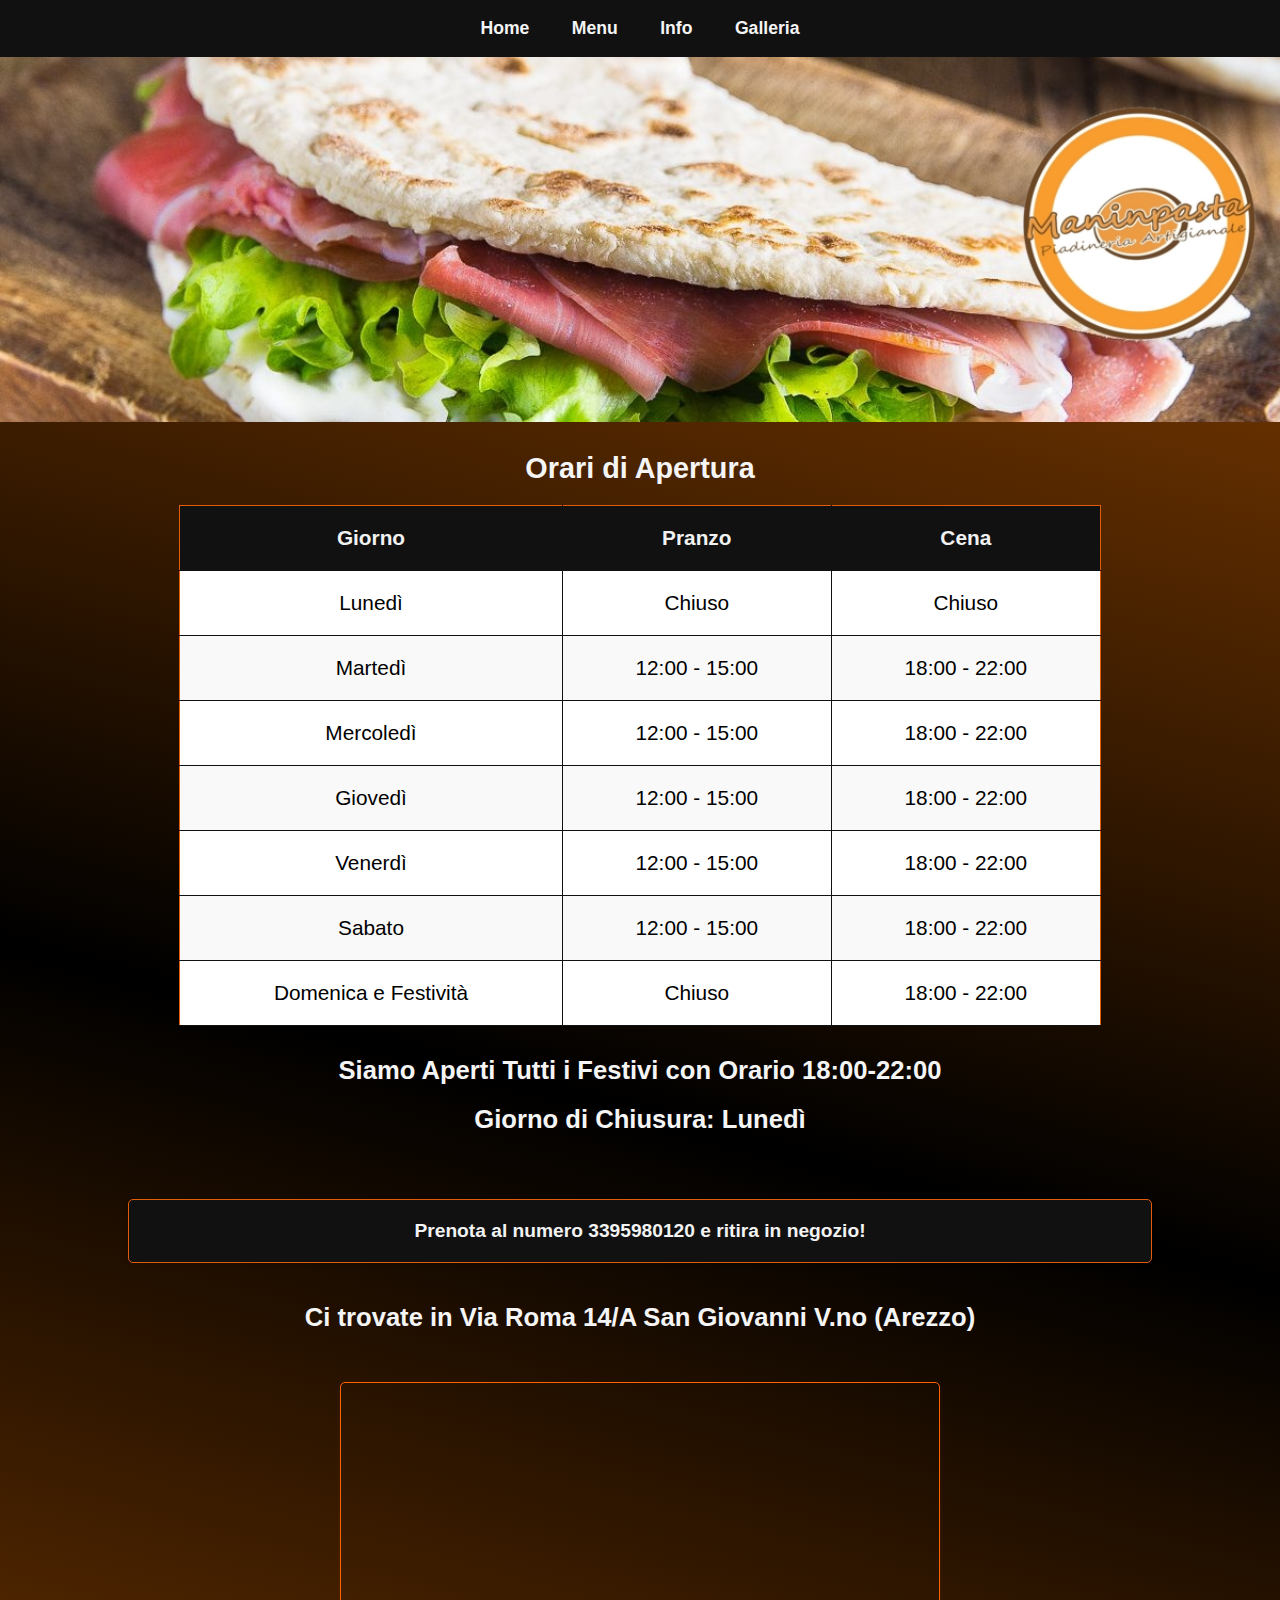
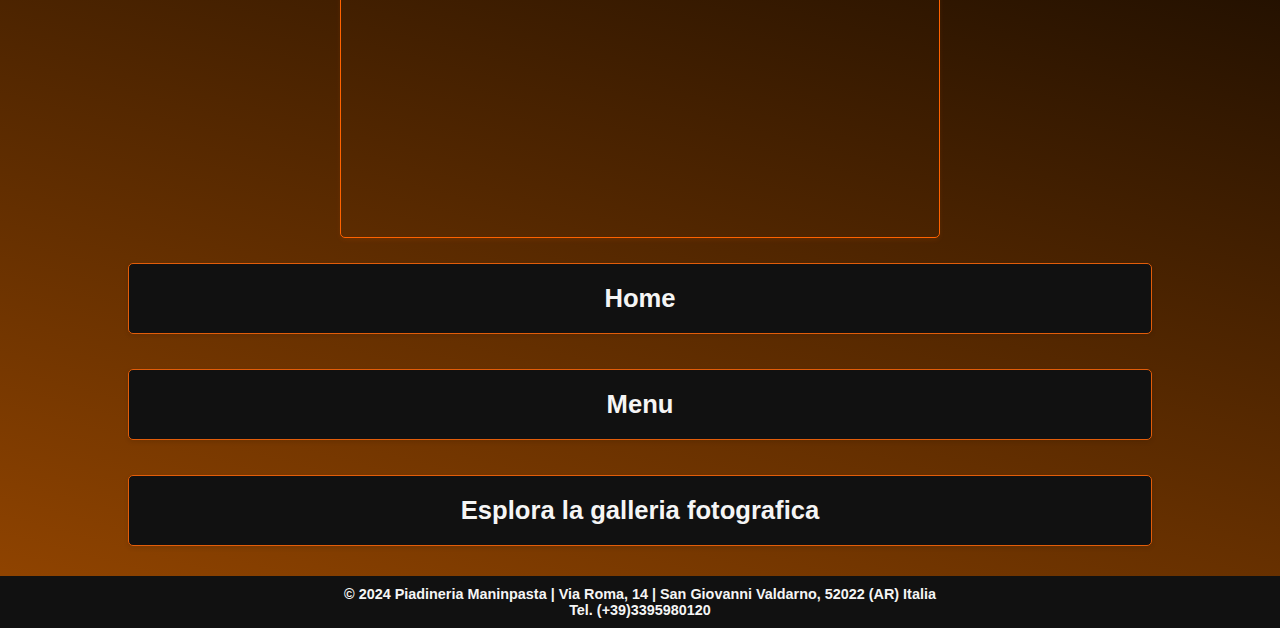
<file: orari.html>
<!DOCTYPE html>
<html lang="it">
<head>
    <meta charset="UTF-8">
    <meta name="viewport" content="width=device-width, initial-scale=1.0">
    <title>Orari di Apertura</title>
    <meta name="description" content="Scopri il menu di Maninpasta, la nostra piadineria artigianale: ingredienti di qualità, piadine tradizionali romagnole e birre artigianali. Trova orari e contatti qui!">
    <link rel="stylesheet" href="style.css">
    <link rel="icon" type="image/x-icon" href="img/favicon.ico">
</head>
<body>
    <header>
        <!-- <h1>Piadineria Maninpasta</h1> -->
    </header>
    <nav>
        <a href="#home">Home</a>
        <a href="#menu">Menu</a>
        <a href="#info">Info</a>
        <a href="#galleria">Galleria</a>
    </nav>

    <div class="container">
        <div class="hours-container">
            <h2>Orari di Apertura</h2>
            <table class="opening-hours-table">
                <thead>
                    <tr>
                        <th>Giorno</th>
                        <th>Pranzo</th>
                        <th>Cena</th>
                    </tr>
                </thead>
                <tbody>
                    <tr>
                        <td>Lunedì</td>
                        <td>Chiuso</td>
                        <td>Chiuso</td>
                    </tr>
                    <tr>
                        <td>Martedì</td>
                        <td>12:00 - 15:00</td>
                        <td>18:00 - 22:00</td>
                    </tr>
                    <tr>
                        <td>Mercoledì</td>
                        <td>12:00 - 15:00</td>
                        <td>18:00 - 22:00</td>
                    </tr>
                    <tr>
                        <td>Giovedì</td>
                        <td>12:00 - 15:00</td>
                        <td>18:00 - 22:00</td>
                    </tr>
                    <tr>
                        <td>Venerdì</td>
                        <td>12:00 - 15:00</td>
                        <td>18:00 - 22:00</td>
                    </tr>
                    <tr>
                        <td>Sabato</td>
                        <td>12:00 - 15:00</td>
                        <td>18:00 - 22:00</td>
                    </tr>
                    <tr>
                        <td>Domenica e Festività</td>
                        <td>Chiuso</td>
                        <td>18:00 - 22:00</td>
                    </tr>
                </tbody>
            </table>
        </div>
        <div class="index-element">
            <h2>Siamo Aperti Tutti i Festivi con Orario 18:00-22:00</h2>
            <h2>Giorno di Chiusura: Lunedì</h2>
        </div>
        <!-- <div class="index-element">
            <h2>Orari Feste Natalizie</h2>
            <p class="index-element">23 Dicembre APERTO con Orario 18:00-22:00</p>
            <p class="index-element">24 Dicembre APERTO con Orario 12:00-16:00</p>
            <p class="index-element">25-26 Dicembre CHIUSO</p>
            <p class="index-element">27-28-29 Dicembre APERTO con Orario 12:00-16:00 / 18:00-22:00</p>
            <p class="index-element">30-31 Dicembre CHIUSO</p>
            <p class="index-element">1-2 Gennaio CHIUSO</p>
        </div> -->
    </div>

    <div class="navigation-button">
        <a href="tel:3395980120">
            Prenota al numero 3395980120 e ritira in negozio!
        </a>
    </div>

    <div class="index-element">
        <h2>Ci trovate in Via Roma 14/A San Giovanni V.no (Arezzo)</h2>
    </div>

    <div class="map-container">
        <iframe 
            src="https://www.google.com/maps/embed?pb=!1m18!1m12!1m3!1d5781.919895611102!2d11.529597012516135!3d43.56571767098588!2m3!1f0!2f0!3f0!3m2!1i1024!2i768!4f13.1!3m3!1m2!1s0x132bb9dc41e063c7%3A0xa92a064c3dce3776!2sVia%20Roma%2C%2014A%2C%2052027%20San%20Giovanni%20Valdarno%20AR!5e0!3m2!1sit!2sit!4v1732890837683!5m2!1sit!2sit"
            allowfullscreen="" 
            loading="lazy" 
            referrerpolicy="no-referrer-when-downgrade">
        </iframe>
    </div>    


    <div data-href="#home" class="navigation-button">
        <h2>Home</h2>
    </div>

    <div data-href="#menu" class="navigation-button">
        <h2>Menu</h2>
    </div>


    <div data-href="#galleria" class="navigation-button">
        <h2>Esplora la galleria fotografica</h2>
    </div>

    <footer>
        <p>&copy; 2024 Piadineria Maninpasta | Via Roma, 14 | San Giovanni Valdarno, 52022 (AR) Italia</p>
        <p> Tel. (+39)3395980120</p>
    </footer>

    <script src="script.js"></script>

</body>
</html>
</file>
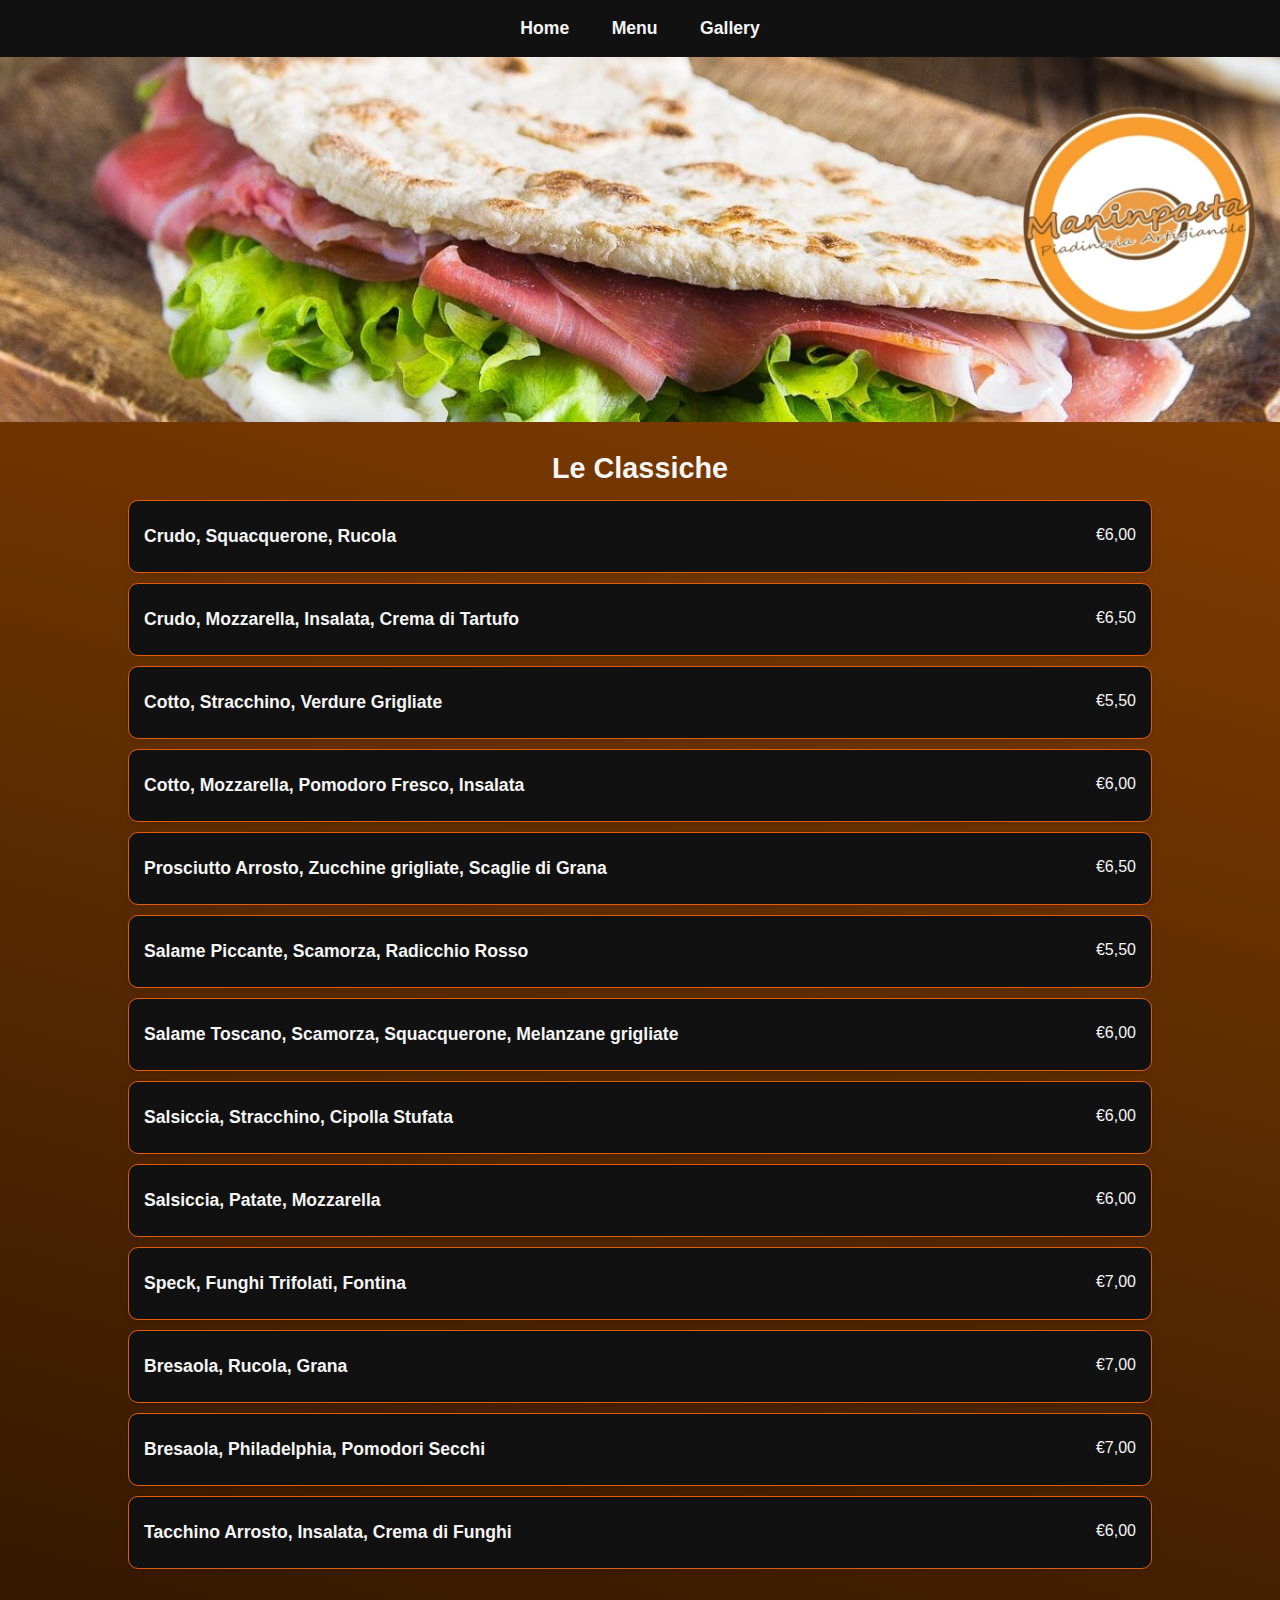
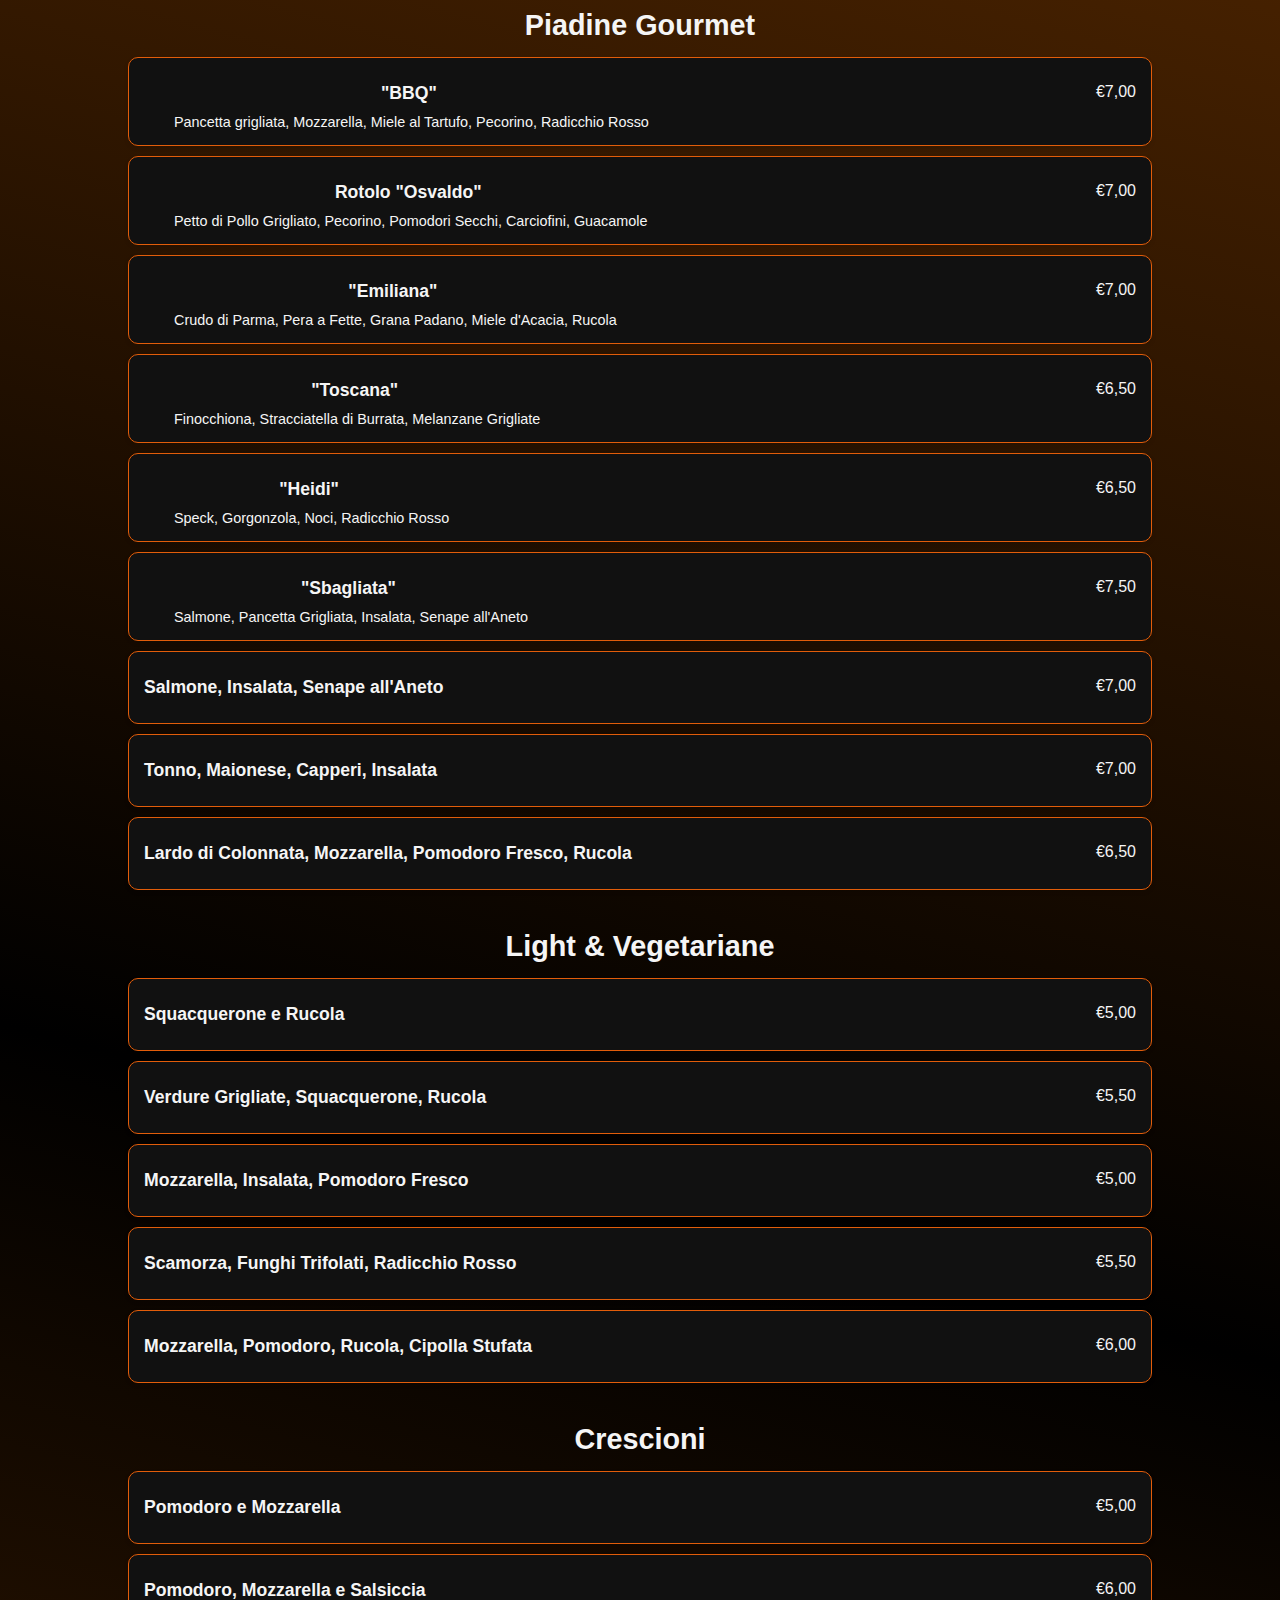
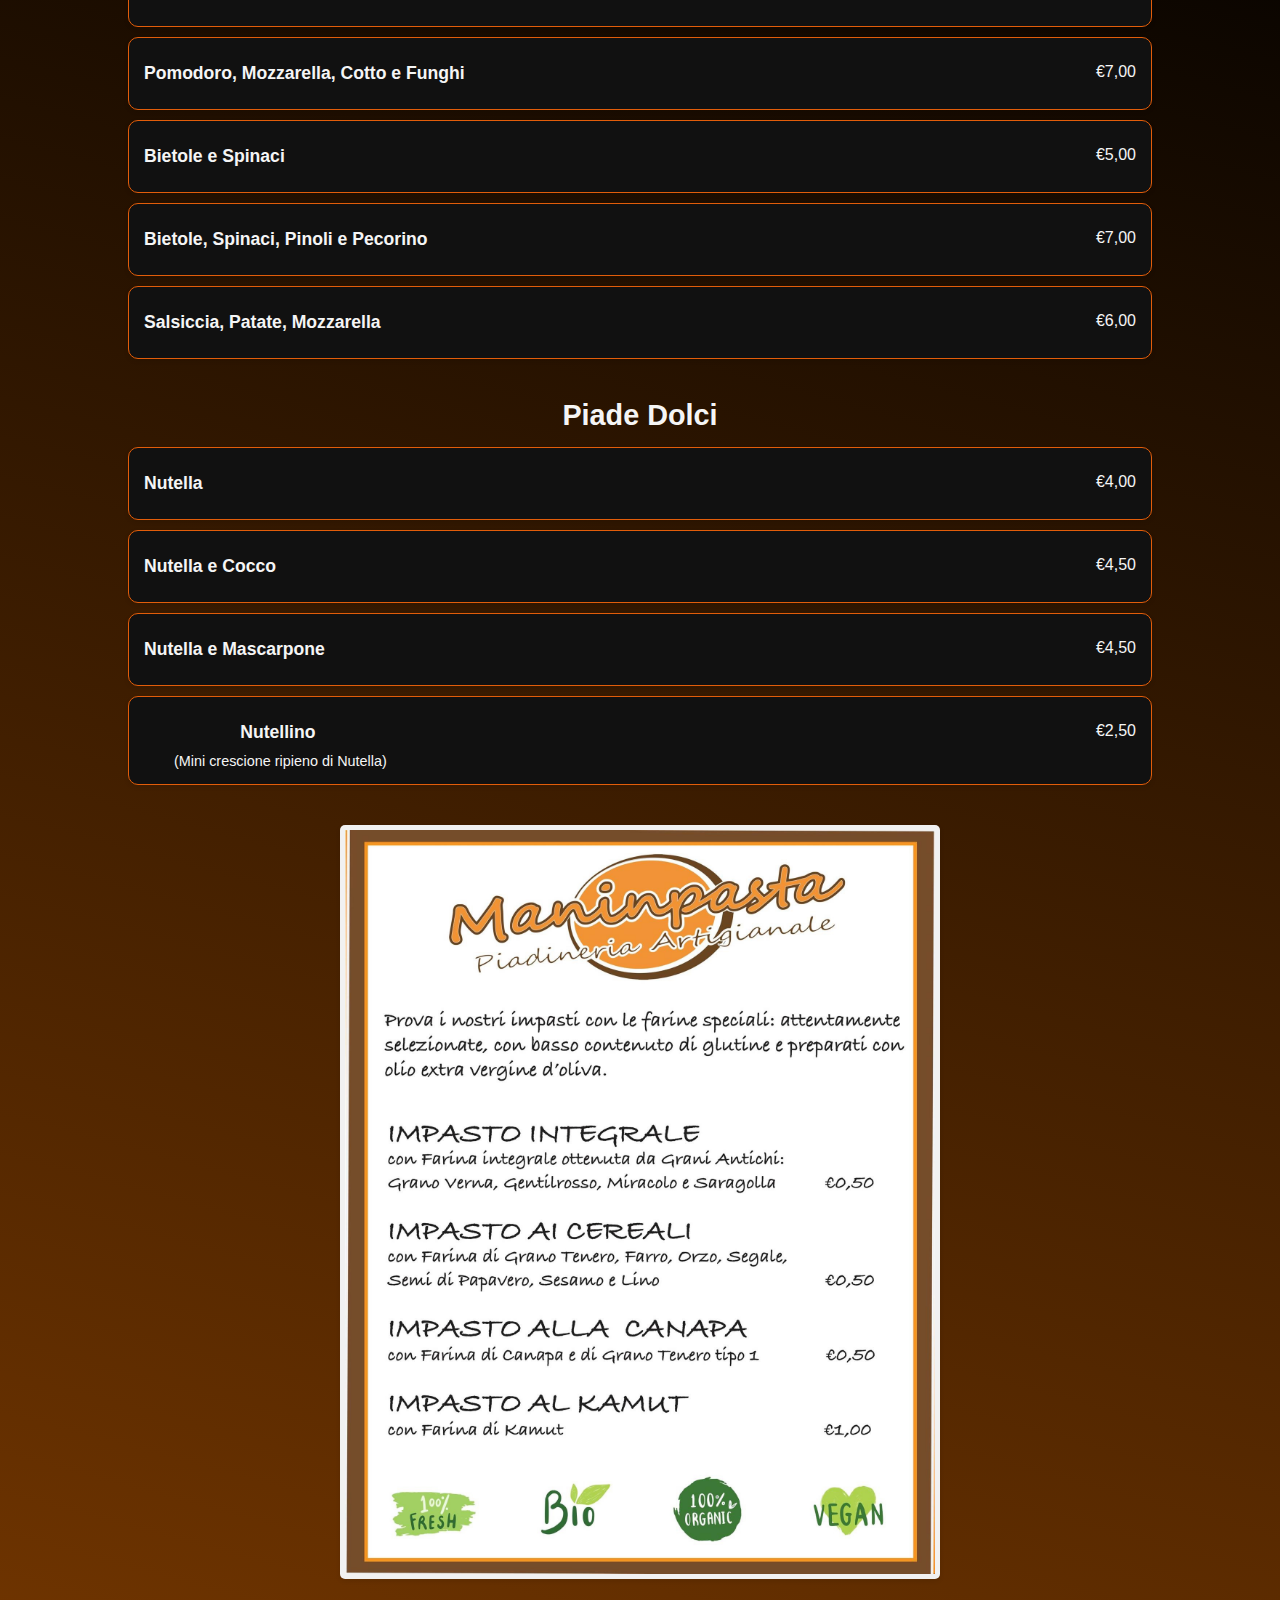
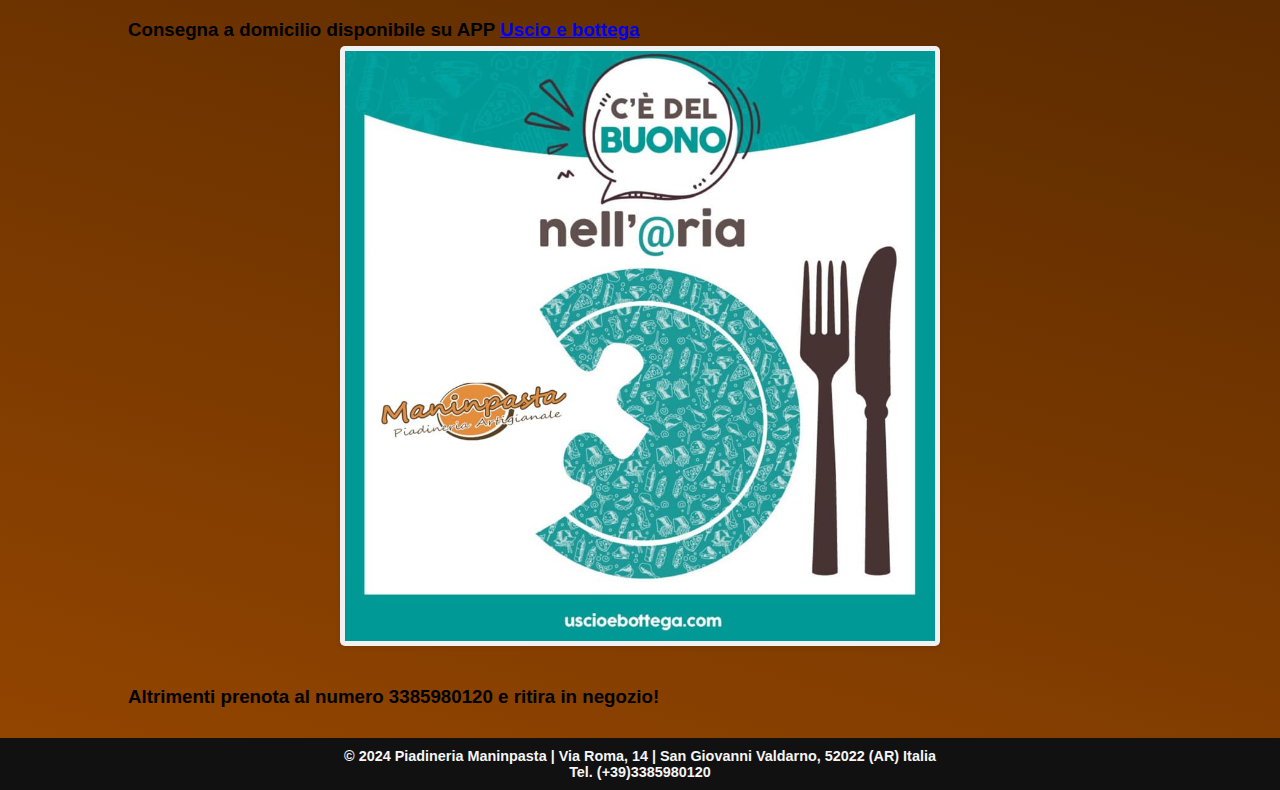
<file: html/menu.html>
<!DOCTYPE html>
<html lang="it">
<head>
    <meta charset="UTF-8">
    <meta name="viewport" content="width=device-width, initial-scale=1.0">
    <title>Menu Piadineria Maninpasta</title>
    <link rel="stylesheet" href="../style.css">
</head>
<body>

<header>
    <!-- <img src="img/cover.jpg" alt="Logo Piadineria Maninpasta" class="header-logo"> -->
    <!-- <h1>Piadineria Maninpasta</h1> -->
</header>

<nav>
    <a href="#home">Home</a>
    <a href="#menu">Menu</a>
    <a href="#galleria">Gallery</a>
</nav>

<div class="container">
    <!-- <div class="contact-section">
        <div>
            <h3>Prenota al numero 3385980120 e ritira in negozio!</h3>
        </div>
    </div> -->

    <!-- Le Classiche -->
    <div class="menu-section">
        <h2>Le Classiche</h2>
        <div class="menu-item">
            <div><h3>Crudo, Squacquerone, Rucola</h3></div><span>€6,00</span>
        </div>
        <div class="menu-item">
            <div><h3>Crudo, Mozzarella, Insalata, Crema di Tartufo</h3></div><span>€6,50</span>
        </div>
        <div class="menu-item">
            <div><h3>Cotto, Stracchino, Verdure Grigliate</h3></div><span>€5,50</span>
        </div>
        <div class="menu-item">
            <div><h3>Cotto, Mozzarella, Pomodoro Fresco, Insalata</h3></div><span>€6,00</span>
        </div>
        <div class="menu-item">
            <div><h3>Prosciutto Arrosto, Zucchine grigliate, Scaglie di Grana</h3></div><span>€6,50</span>
        </div>
        <div class="menu-item">
            <div><h3>Salame Piccante, Scamorza, Radicchio Rosso</h3></div><span>€5,50</span>
        </div>
        <div class="menu-item">
            <div><h3>Salame Toscano, Scamorza, Squacquerone, Melanzane grigliate</h3></div><span>€6,00</span>
        </div>
        <div class="menu-item">
            <div><h3>Salsiccia, Stracchino, Cipolla Stufata</h3></div><span>€6,00</span>
        </div>
        <div class="menu-item">
            <div><h3>Salsiccia, Patate, Mozzarella</h3></div><span>€6,00</span>
        </div>
        <div class="menu-item">
            <div><h3>Speck, Funghi Trifolati, Fontina</h3></div><span>€7,00</span>
        </div>
        <div class="menu-item">
            <div><h3>Bresaola, Rucola, Grana</h3></div><span>€7,00</span>
        </div>
        <div class="menu-item">
            <div><h3>Bresaola, Philadelphia, Pomodori Secchi</h3></div><span>€7,00</span>
        </div>
        <div class="menu-item">
            <div><h3>Tacchino Arrosto, Insalata, Crema di Funghi</h3></div><span>€6,00</span>
        </div>
    </div>

    <!-- Piadine Gourmet -->
    <div class="menu-section">
        <h2>Piadine Gourmet</h2>
        <div class="menu-item">
            <div><h3>"BBQ"</h3><p>Pancetta grigliata, Mozzarella, Miele al Tartufo, Pecorino, Radicchio Rosso</p></div><span>€7,00</span>
        </div>
        <div class="menu-item">
            <div><h3>Rotolo "Osvaldo"</h3><p> Petto di Pollo Grigliato, Pecorino, Pomodori Secchi, Carciofini, Guacamole</p></div><span>€7,00</span>
        </div>
        <div class="menu-item">
            <div><h3>"Emiliana"</h3><p>Crudo di Parma, Pera a Fette, Grana Padano, Miele d'Acacia, Rucola</p></div><span>€7,00</span>
        </div>
        <div class="menu-item">
            <div><h3>"Toscana"</h3><p>Finocchiona, Stracciatella di Burrata, Melanzane Grigliate</p></div><span>€6,50</span>
        </div>
        <div class="menu-item">
            <div><h3>"Heidi"</h3><p>Speck, Gorgonzola, Noci, Radicchio Rosso</p></div><span>€6,50</span>
        </div>
        <div class="menu-item">
            <div><h3>"Sbagliata"</h3><p>Salmone, Pancetta Grigliata, Insalata, Senape all'Aneto</p></div><span>€7,50</span>
        </div>
        <div class="menu-item">
            <div><h3>Salmone, Insalata, Senape all'Aneto</h3><p></p></div><span>€7,00</span>
        </div>
        <div class="menu-item">
            <div><h3>Tonno, Maionese, Capperi, Insalata</h3><p></p></div><span>€7,00</span>
        </div>
        <div class="menu-item">
            <div><h3>Lardo di Colonnata, Mozzarella, Pomodoro Fresco, Rucola</h3><p></p></div><span>€6,50</span>
        </div>
    </div>

    <!-- Light & Vegetariane -->
    <div class="menu-section">
        <h2>Light & Vegetariane</h2>
        <div class="menu-item">
            <div><h3>Squacquerone e Rucola</h3></div><span>€5,00</span>
        </div>
        <div class="menu-item">
            <div><h3>Verdure Grigliate, Squacquerone, Rucola</h3></div><span>€5,50</span>
        </div>
        <div class="menu-item">
            <div><h3>Mozzarella, Insalata, Pomodoro Fresco</h3></div><span>€5,00</span>
        </div>
        <div class="menu-item">
            <div><h3>Scamorza, Funghi Trifolati, Radicchio Rosso</h3></div><span>€5,50</span>
        </div>
        <div class="menu-item">
            <div><h3>Mozzarella, Pomodoro, Rucola, Cipolla Stufata</h3></div><span>€6,00</span>
        </div>
    </div>

    <!-- Crescioni -->
    <div class="menu-section">
        <h2>Crescioni</h2>
        <div class="menu-item">
            <div><h3>Pomodoro e Mozzarella</h3></div><span>€5,00</span>
        </div>
        <div class="menu-item">
            <div><h3>Pomodoro, Mozzarella e Salsiccia</h3></div><span>€6,00</span>
        </div>
        <div class="menu-item">
            <div><h3>Pomodoro, Mozzarella, Cotto e Funghi</h3></div><span>€7,00</span>
        </div>
        <div class="menu-item">
            <div><h3>Bietole e Spinaci</h3></div><span>€5,00</span>
        </div>
        <div class="menu-item">
            <div><h3>Bietole, Spinaci, Pinoli e Pecorino</h3></div><span>€7,00</span>
        </div>
        <div class="menu-item">
            <div><h3>Salsiccia, Patate, Mozzarella</h3></div><span>€6,00</span>
        </div>
    </div>

    <!-- Piade Dolci -->
    <div class="menu-section">
        <h2>Piade Dolci</h2>
        <div class="menu-item">
            <div><h3>Nutella</h3></div><span>€4,00</span>
        </div>
        <div class="menu-item">
            <div><h3>Nutella e Cocco</h3></div><span>€4,50</span>
        </div>
        <div class="menu-item">
            <div><h3>Nutella e Mascarpone</h3></div><span>€4,50</span>
        </div>
        <div class="menu-item">
            <div><h3>Nutellino</h3><p>(Mini crescione ripieno di Nutella)</p></div><span>€2,50</span>
        </div>
    </div>

    <div class="menu-section">
        <img src="../img/impasti.jpg" alt="Impasti artigianali" class="impasti-image">
    </div>

    <div class="contact-section">
        <div>
            <h3>Consegna a domicilio disponibile su APP 
                <a href="https://www.uscioebottega.com" target="_blank">Uscio e bottega</a>
            </h3>
        </div>
    </div> 

    <div class="menu-section">
        <img src="../img/uscioApp.jpg" alt="Uscio e bottega app" class="impasti-image">
    </div>

    <div class="contact-section">
        <div>
            <h3>Altrimenti prenota al numero 3385980120 e ritira in negozio!</h3>
        </div>
    </div>
</div>

<footer>
    <p>&copy; 2024 Piadineria Maninpasta | Via Roma, 14 | San Giovanni Valdarno, 52022 (AR) Italia</p>
    <p> Tel. (+39)3385980120</p>
</footer>
<script src="../script.js"></script>

</body>
</html>
</file>
<file: style.css>
/* ========================================================
   Stile generale
======================================================== */
* {
    box-sizing: border-box;
    margin: 0;
    padding: 0;
}

body {
    font-family: 'Garamond', sans-serif;
    opacity: 1;
    /* little dots background */
    /*background-image:  radial-gradient(#e25d0a 0.6000000000000001px, transparent 0.6000000000000001px), radial-gradient(#e25d0a 0.6000000000000001px, #232323 0.6000000000000001px);
    background-size: 24px 24px;
    background-position: 0 0,12px 12px;*/
    /* Orange gradient background */
    /*background: rgb(0,0,0);
    background: radial-gradient(circle, rgba(0,0,0,1) 38%, rgba(255,118,24,1) 100%);  */  
    /*background: rgb(0,0,0);
    background: linear-gradient(30deg, rgba(0,0,0,1) 38%, rgba(255,118,24,1) 100%);*/
    background: rgb(149,70,0);
    background: linear-gradient(15deg, rgba(149,70,0,1) 0%, rgba(0,0,0,1) 50%, rgba(149,70,0,1) 100%);
    display: flex;
    flex-direction: column;
    min-height: 100vh;
    padding-top: 38px;
}

html {
    scroll-behavior: smooth;
}

/* ========================================================
   Header
======================================================== */
header {
    background-image: url('img/cover2.jpg');
    background-size: cover;
    background-position: center;
    background-repeat: no-repeat;
    display: flex;
    align-items: center;
    justify-content: center;
    text-align: center;
    padding: 15% 5%;
    width: 100%;
    min-height: 250px;
    color: #222;
}

header h1 {
    margin: 0;
    font-size: 2.5rem;
}

.header-logo {
    width: 80%;
    height: auto;
}

/* ========================================================
   Navbar
======================================================== */
nav {
    background-color: #111;
    padding: 18px 0;
    text-align: center;
    position: fixed;
    top: 0;
    left: 0;
    width: 100%;
    z-index: 1000;
}

nav a {
    color: #f5f5f5;
    text-decoration: none;
    padding: 10px 10px;
    margin: 0 9px;
    font-size: 1.1rem;
    font-weight: bold;
}

nav a:hover {
    background-color: #444;
    border-radius: 5px;
}

/* ========================================================
   Contenitore principale
======================================================== */
.container {
    width: 80%;
    margin: 30px auto;
    flex: 1;
}

@media (max-width: 768px) {
    .container {
        width: 95%;
    }
}

.navigation-button {
    background-color: #111;
    padding: 20px;
    margin: 5px auto 30px;
    border-radius: 5px;
    box-shadow: 0 2px 5px rgba(0, 0, 0, 0.1);
    width: 80%;
    text-align: center;
    border: 1px solid #e25d0a;
}

.navigation-button:hover {
    background-color: #333;
    transform: scale(1.05);
}

.navigation-button h2 {
    font-size: 1.6rem;
    color: #f5f5f5;
}

.navigation-button p {
    font-size: 1.1rem;
    color: #f5f5f5;
}

.navigation-button h3 {
    font-size: 1.2rem;
    color: #f5f5f5;
}

.navigation-button a {
    font-size: 1.2rem;
    color: #f3f3f3;
    text-decoration: none;
    font-weight: bold;
}

/* ========================================================
   Elementi home
======================================================== */
.index-element {
    padding: 5px 0;
    margin: 0 auto 5px auto;
    width: 80%;
    text-align: center;
}

.index-element h1 {
    margin: 5px 0 20px;
    font-size: 2.0rem;
    margin-top: 5px;
    color: #f5f5f5;
}

.index-element h2 {
    margin: 5px 0 20px;
    font-size: 1.6rem;
    margin-top: 5px;
    color: #f5f5f5;
}

.index-element h3 {
    margin: 5px 0 20px;
    color: #f5f5f5;
}

.index-element p {
    font-size: 1.2rem;
    margin-top: 5px;
    color: #f5f5f5;
}

.index-element a {
    color: #f3f3f3;
}

/* ========================================================
   Sezione del menu
======================================================== */
.menu-section {
    margin-bottom: 40px;
    text-align: center;
}

.menu-section h2 {
    font-size: 1.8rem;
    color: #f5f5f5;
    margin-bottom: 15px;
}

.menu-item {
    display: flex;
    justify-content: space-between;
    background-color: #111;
    padding: 15px;
    margin: 10px 0;
    border-radius: 10px;
    box-shadow: 0 2px 5px rgba(0, 0, 0, 0.1);
    border: 1px solid #e25d0a;
}

.menu-item:hover {
    /*background-color: #222;*/
    /*transform: scale(1.05);*/
}

.menu-item h2 {
    font-size: 1.1rem;
    color: #f5f5f5;
    margin-top: 10px;
}

.menu-item h3 {
    font-size: 1.1rem;
    color: #f5f5f5;
    margin-top: 10px;
    margin-bottom: 10px;
    margin-right: 5px;
}

.menu-item p {
    font-size: 0.9rem;
    color: #f5f5f5;
    margin-top: 10px;
    margin-left: 30px;
    margin-right: 30px;
}

.menu-item span {

    color: #f5f5f5;
    margin-top: 10px;
}

/* ========================================================
   Tabella orari
======================================================== */
.hours-container h2 {
    font-size: 1.8rem;
    text-align: center;
    margin-bottom: 20px;
    color: #f5f5f5;
}

.opening-hours-table {
    width: 90%;
    margin: 20px auto;
    border-collapse: collapse;
    border: 1px solid #e25d0a;
}

.opening-hours-table th,
.opening-hours-table td {
    padding: 20px 23px;
    text-align: center;
    font-size: 1.3rem !important;
    border-right: 1px solid #111;
    border-bottom: 1px solid #111 ;
}

.opening-hours-table th:last-child,
.opening-hours-table td:last-child {
    border-right: none;
}

.opening-hours-table thead {
    background-color: #111;
    color: #f2f2f2;
    font-weight: bold;
}

.opening-hours-table tbody tr:nth-child(even) {
    background-color: #f9f9f9;
}

.opening-hours-table tbody tr:nth-child(odd) {
    background-color: #fff;
}

.opening-hours-table tbody tr:hover {
    background-color: #e0f7fa;
}

/* ========================================================
   Mappa google maps
======================================================== */
.map-container {
    width: 80%; /* Larghezza del contenitore */
    max-width: 600px; /* Larghezza massima */
    margin: 20px auto; /* Centra il contenitore */
    border: 1px solid #ff6200; /* Bordo intorno alla mappa */
    box-shadow: 0 2px 5px rgba(255, 106, 0, 0.1); /* Effetto ombra */
    border-radius: 5px; /* Bordo arrotondato */
}

.map-container iframe {
    width: 100%; /* L'iframe si adatta al contenitore */
    height: 450px; /* Altezza personalizzabile */
    border: none; /* Rimuove i bordi predefiniti */
}

/* ========================================================
   Galleria immagini
======================================================== */
.image-gallery,
.impasti-image {
    background-color: #f1f1f1;
    padding: 5px;
    margin: 5px auto;
    border-radius: 5px;
    box-shadow: 0 2px 5px rgba(0, 0, 0, 0.1);
    width: 100%;
    max-width: 600px;
    height: auto;
    display: block;
}

.h2-gallery {
    font-size: 1.8rem;
    color: #f5f5f5;
    margin: 15px auto;
    text-align: center;
}

/* ========================================================
   Footer
======================================================== */
footer {
    background-color: #111;
    color: #f5f5f5;
    text-align: center;
    padding: 10px 0;
    font-size: 0.9rem;
    font-weight: bold;
}

/* ========================================================
   Media Queries
======================================================== */
@media (max-width: 768px) {
    header {
        padding: 10% 5%;
        min-height: 200px;
    }

    header h1 {
        font-size: 1.8rem;
    }

    .container {
        width: 95%;
    }
}

@media (max-width: 480px) {
    header {
        padding: 8% 5%;
        min-height: 150px;
    }

    header h1 {
        font-size: 1.5rem;
    }

    .opening-hours-table th,
    .opening-hours-table td {
        font-size: 0.85rem;
        padding: 10px;
    }
}
</file>
